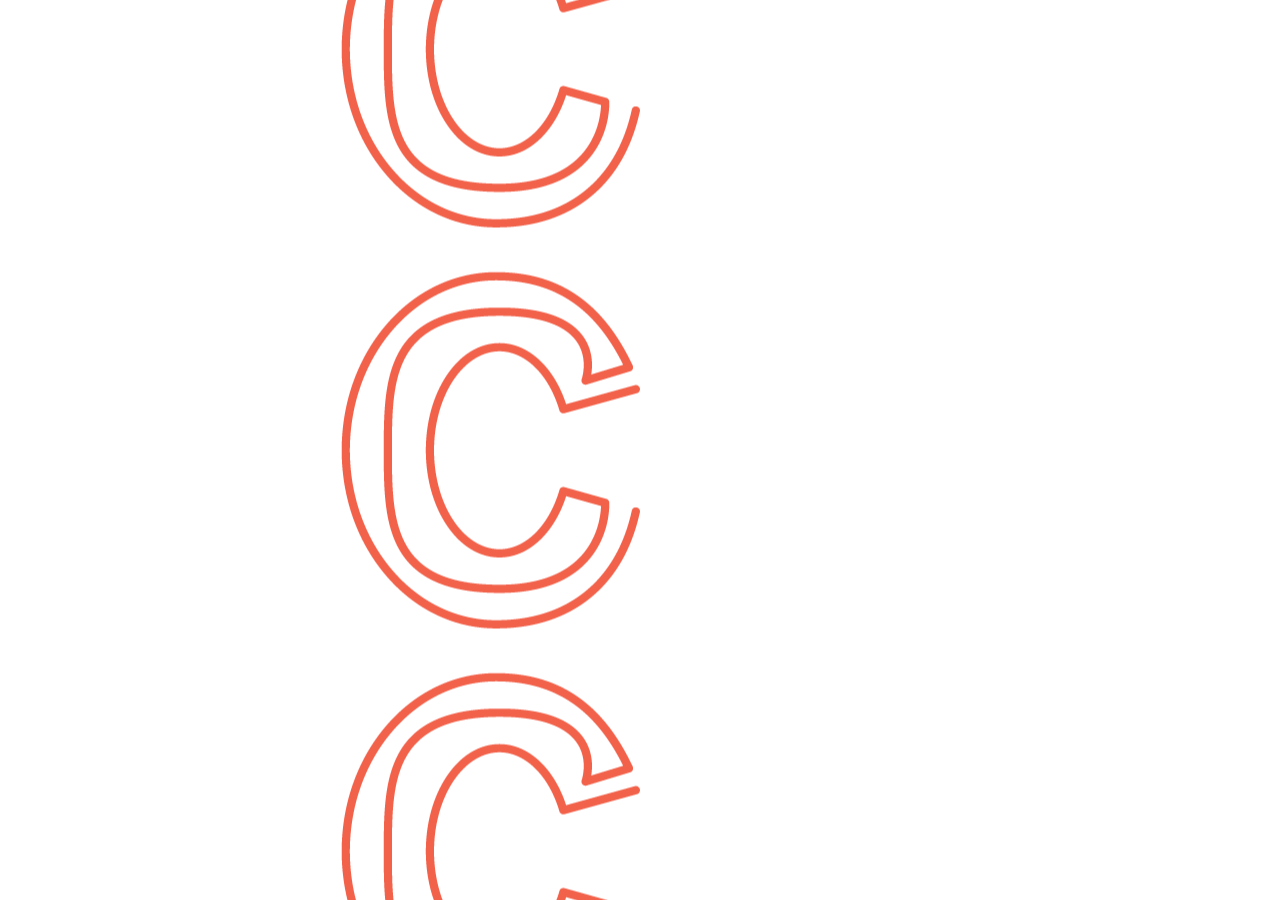
<file: background-hijinks/index.html>
<!doctype html>
<html>

  <head>
    <meta charset="utf-8" />
    <meta name="viewport" content="width=device-width, initial-scale=1">

    <title>Background Hijinks</title>

    <!-- Ignore this file students -->
    <link href="starter.css" rel="stylesheet" type="text/css" />

    <style>
      /* write your styles here for ease... or create a new CSS file */
      /** for help with the background CSS properties: http://www.w3schools.com/css/css_background.asp and
      http://www.w3schools.com/css/css3_backgrounds.asp **/

      .one {
        background-image: url('https://unsplash.it/1000/1000?image=992');
        background-repeat: no-repeat;
        background-position: center center;
        background-size: cover;
      }

      .two {
        background-image: url('http://www.gifparanoia.org/img/big/iamnotanartist_gifparanoia_03.gif');
        background-repeat: no-repeat;
        background-position: left center;
        background-size: initial;
      }

      .three {
        background-image: url('https://unsplash.it/200/200?image=800');
        background-repeat: repeat-x;
        background-position: right bottom;
      }

      .four {
        background-image: url('https://unsplash.it/600/600?image=992');
        background-repeat: no-repeat;
        background-position: right top;
        background-size: 600px;
      }

      .five {
        background-image: url('img/neonC.png');
        background-repeat: repeat-y;
        background-position: 33% center;
      }
    </style>

  </head>

  <body>

    <!-- /** for help with the background CSS properties: http://www.w3schools.com/css/css_background.asp **/ -->
    <div class="fixed one"></div>
    <div class="fixed two"></div>
    <div class="fixed three fifty-percent transparency"></div>
    <div class="fixed four eighty-percent transparency"></div>
    <div class="fixed five"></div>

  </body>

</html>
</file>
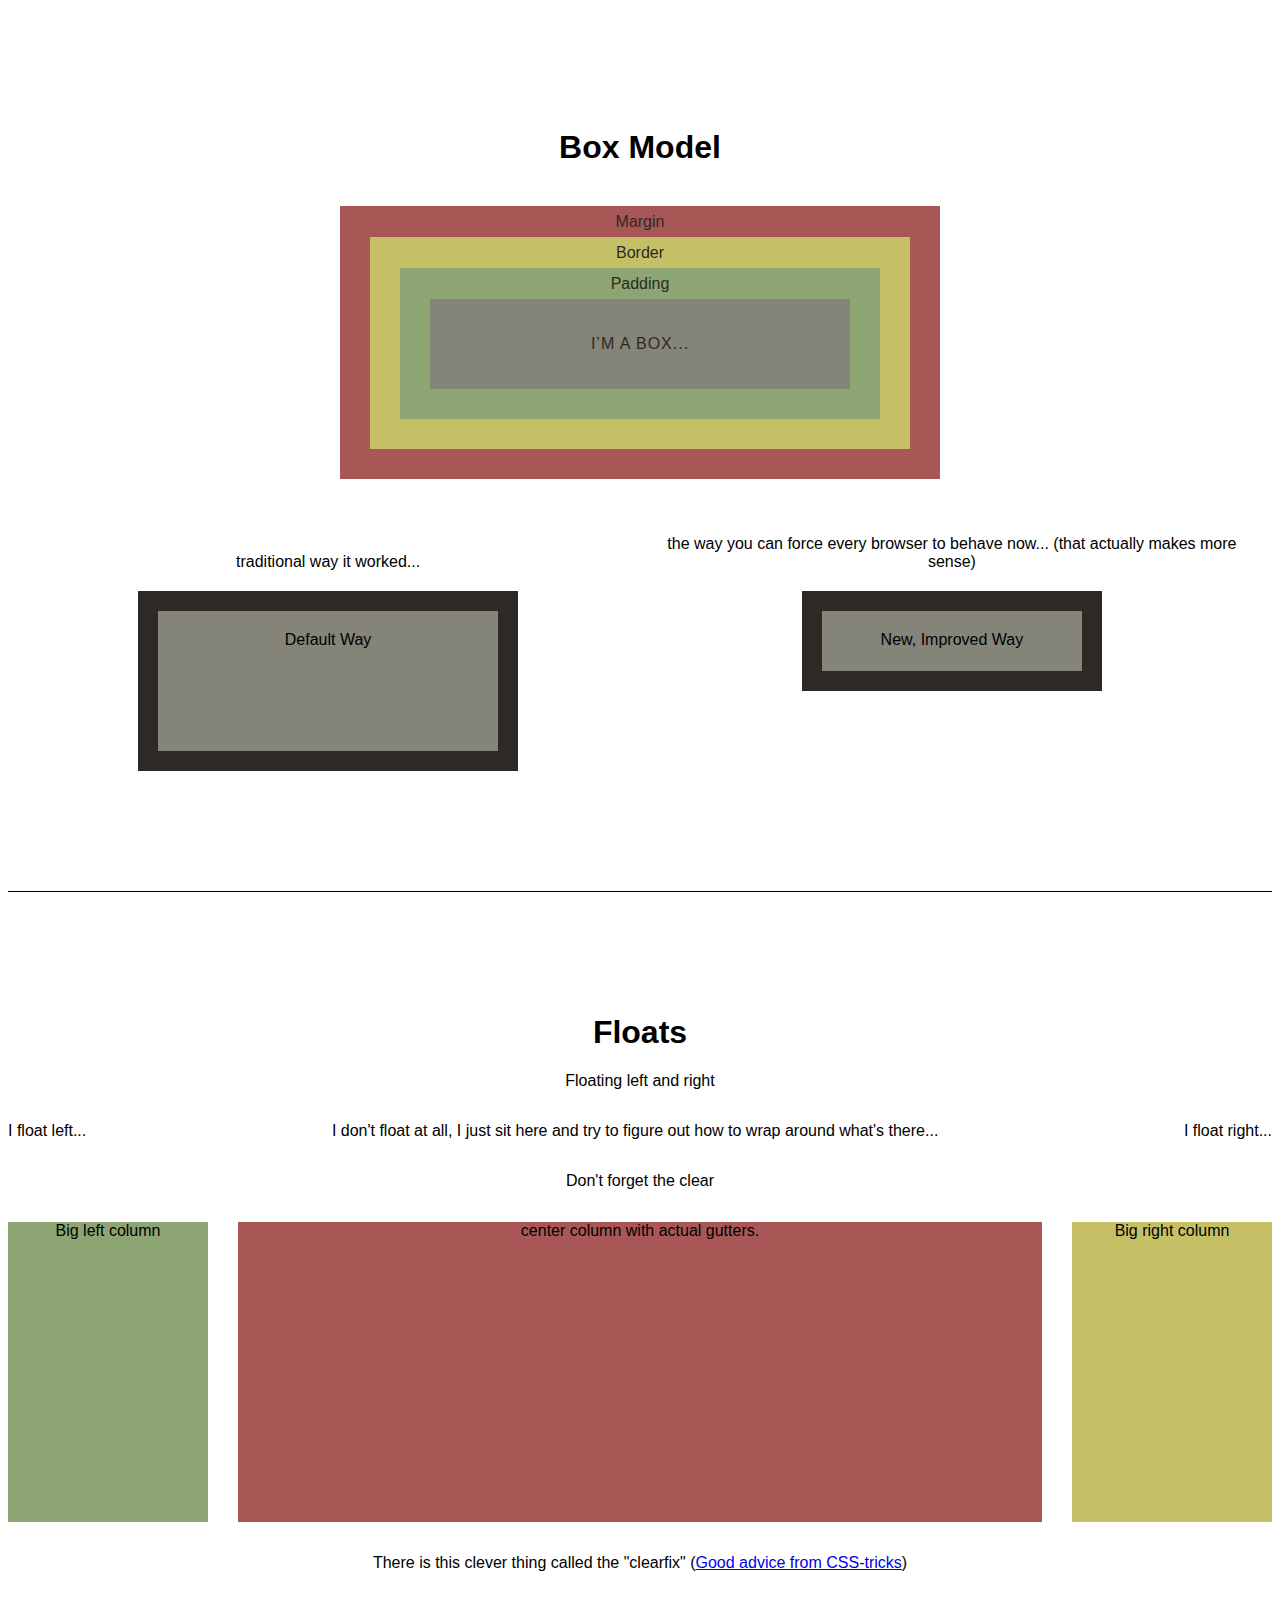
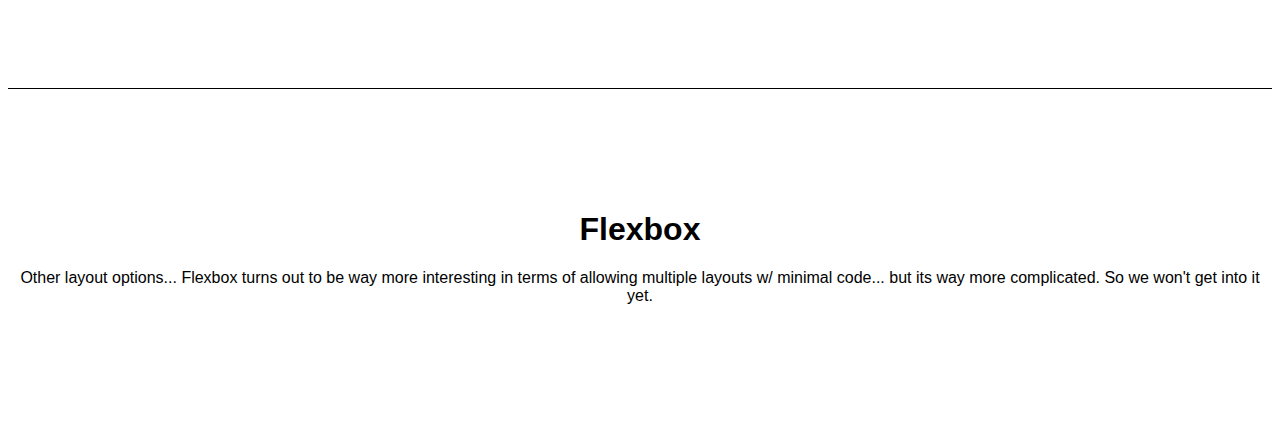
<file: box-model/index.html>
<!DOCTYPE html>
<html>

    <head>
        <meta charset="utf-8">

        <title>Week 3 Demo stuff</title>

        <!-- ********************************************************* -->
        <!-- ********************************************************* -->
        <!-- »»»» CSS LINKS GO HERE ««««****************************** -->
        <!-- ********************************************************* -->
        <!-- ********************************************************* -->
        <link rel="stylesheet" type="text/css" href="css/styles.css">

    </head>

    <body>

        <main>
            <article id="boxmodel" class="fat">
                <h1>Box Model</h1>

                <div class="fat example">
                  <div class="marginalia">
                    Margin
                    <div class="bordertronic">
                      Border
                      <div class="padtastic">
                        Padding
                        <p class="contents">
                          I’m a box...
                        </p>
                      </div>
                    </div>
                  </div>
                </div>

                <section>
                  <p>traditional way it worked...</p>
                  <div class="traditional box">Default Way</div>
                </section>
                <section>
                  <p>the way you can force every browser to behave now... (that actually makes more sense)</p>
                  <div class="border-box box">New, Improved Way</div>
                </section>

            </article>

            <article id="floats" class="fat">
                <h1>Floats</h1>
                <p>Floating left and right</p>

                <div class="cf">
                  <p class="left">I float left...</p>
                  <p class="right">I float right...</p>
                  <p>I don't float at all, I just sit here and try to figure out how to wrap around what's there...</p>
                </div>

                <p>Don't forget the clear</p>

                <div class="cf columns">
                  <p class="left">Big left column</p>
                  <p class="right">Big right column</p>
                  <p class="center">center column with actual gutters.</p>
                </div>

                <p>
                  There is this clever thing called the "clearfix" (<a href="http://css-tricks.com/snippets/css/clear-fix/">Good advice from CSS-tricks</a>)
                </p>
            </article>

            <article id="floats" class="fat">
                <h1>Flexbox</h1>
                <p>
                  Other layout options... Flexbox turns out to be way more interesting in terms of allowing multiple layouts w/ minimal code... but its way more complicated. So we won't get into it yet.
                </p>

            </article>

        </main>
        <!-- /MAIN CONTENT -->

    </body>
</html>
</file>
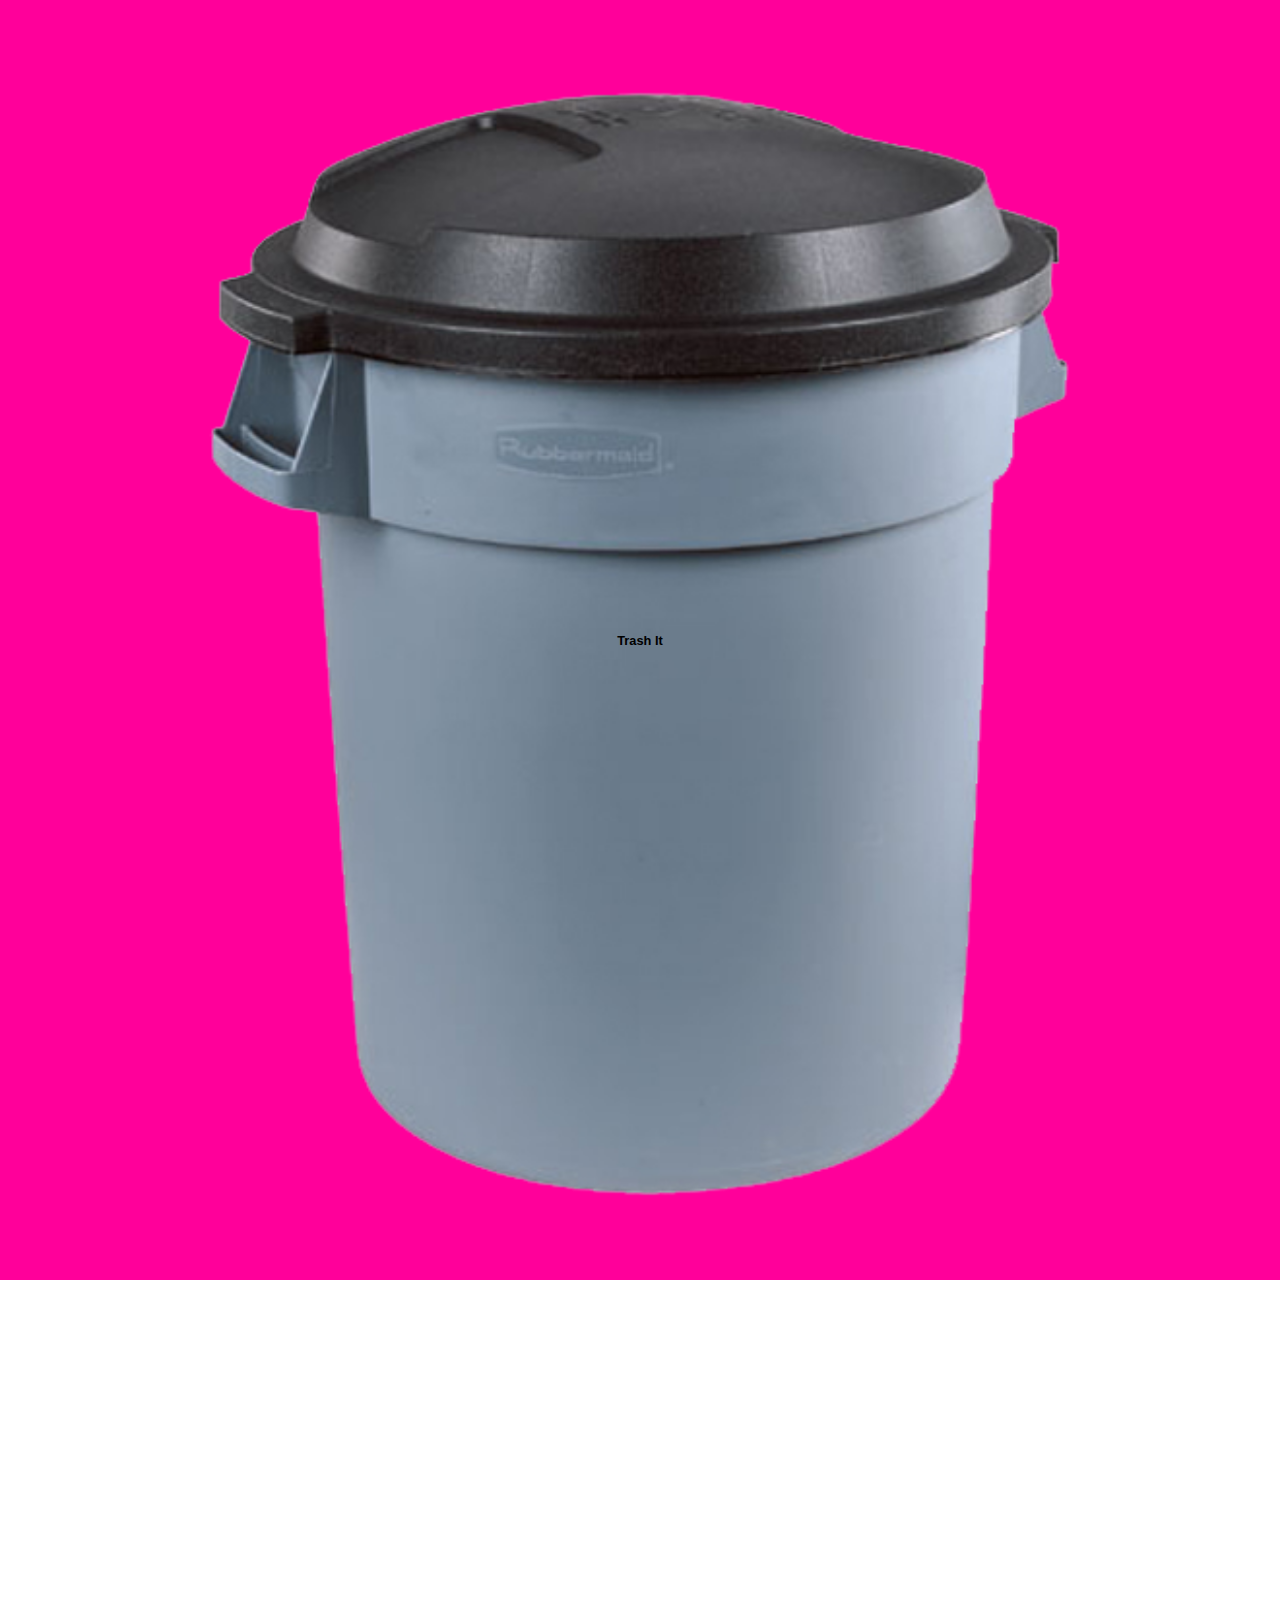
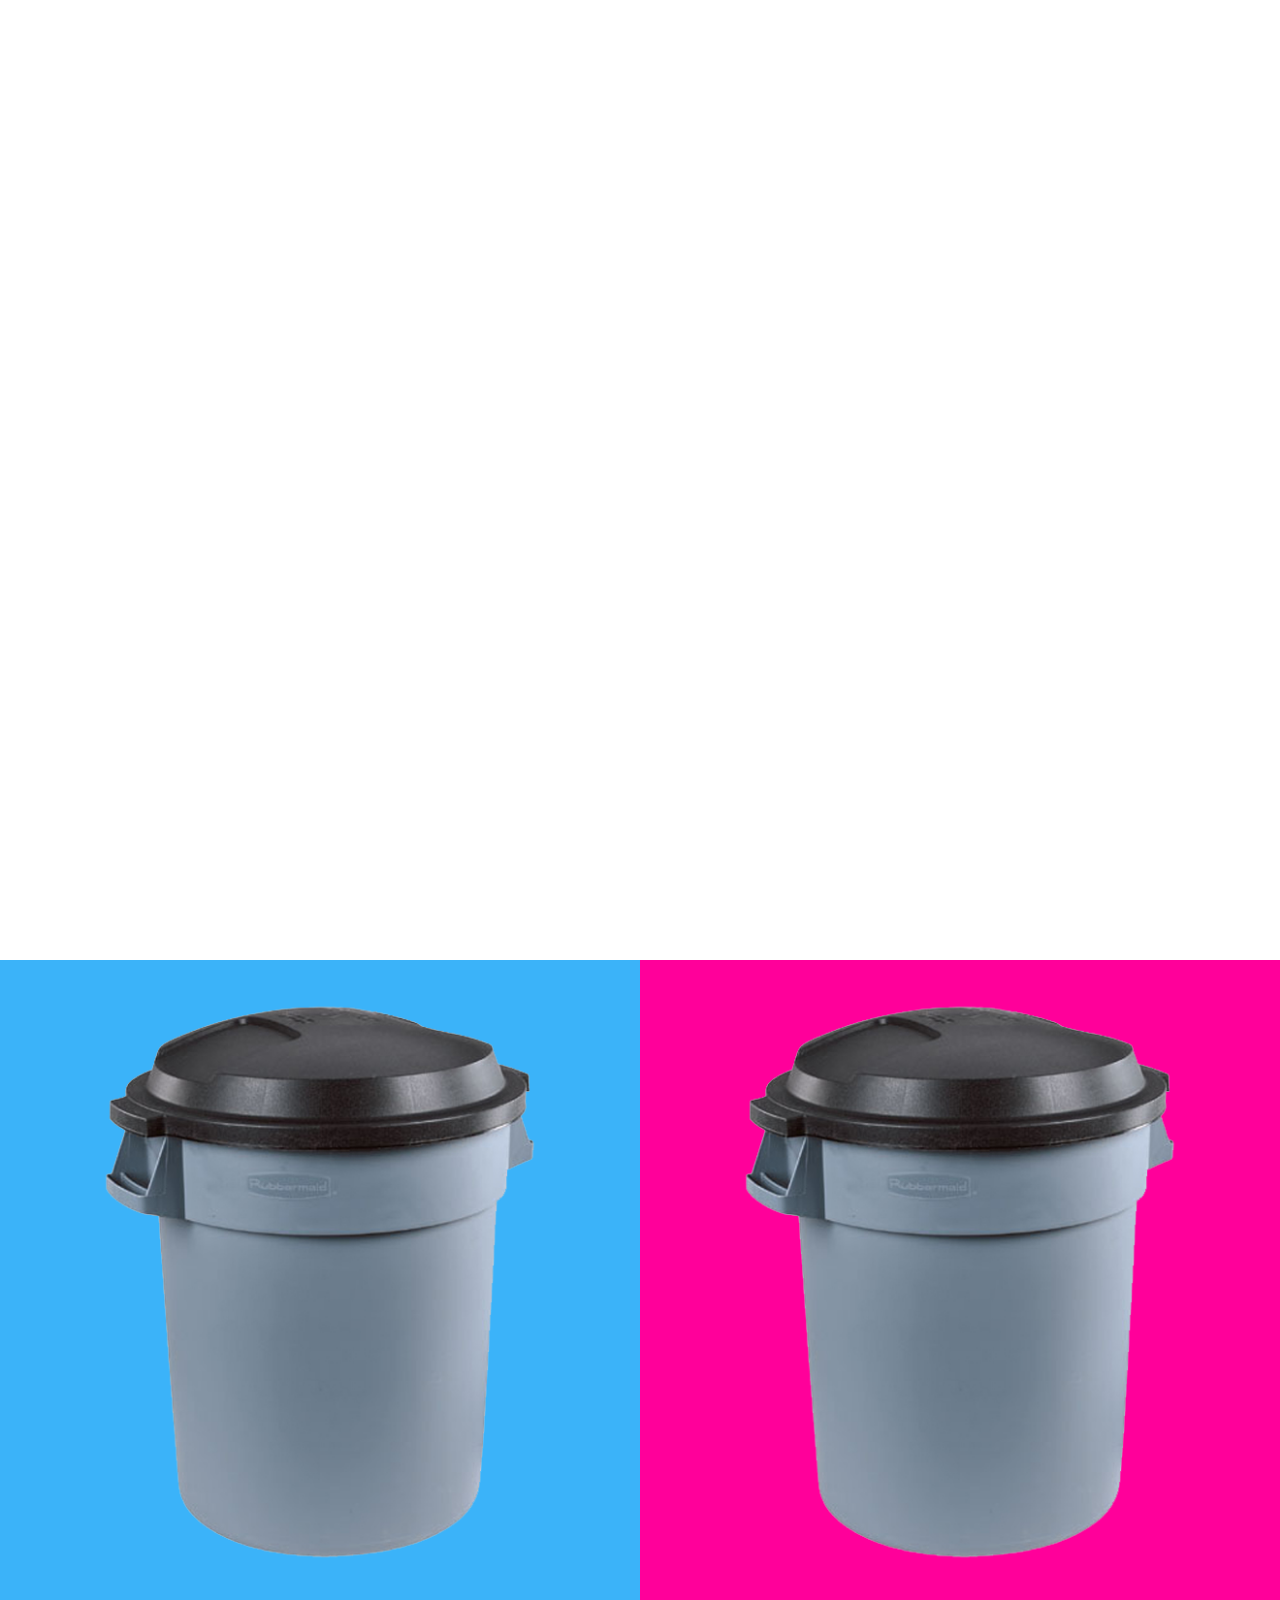
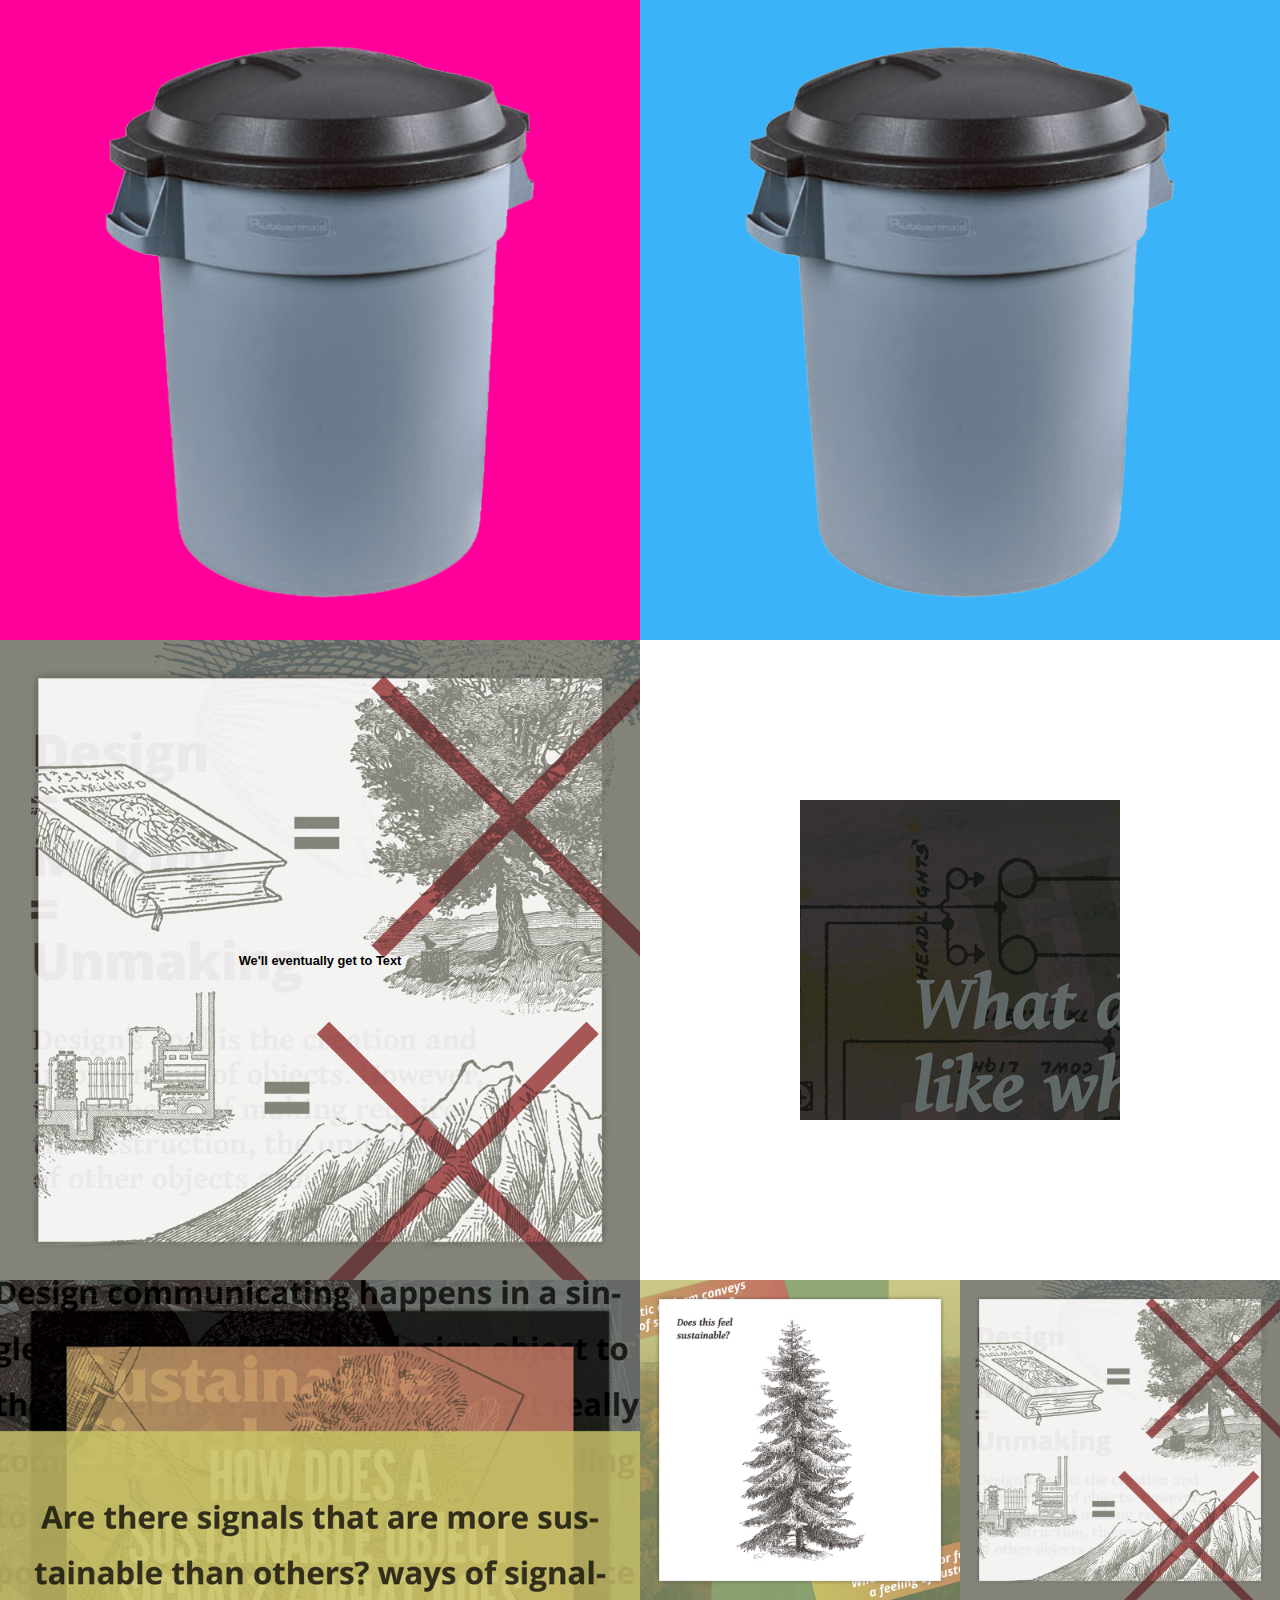
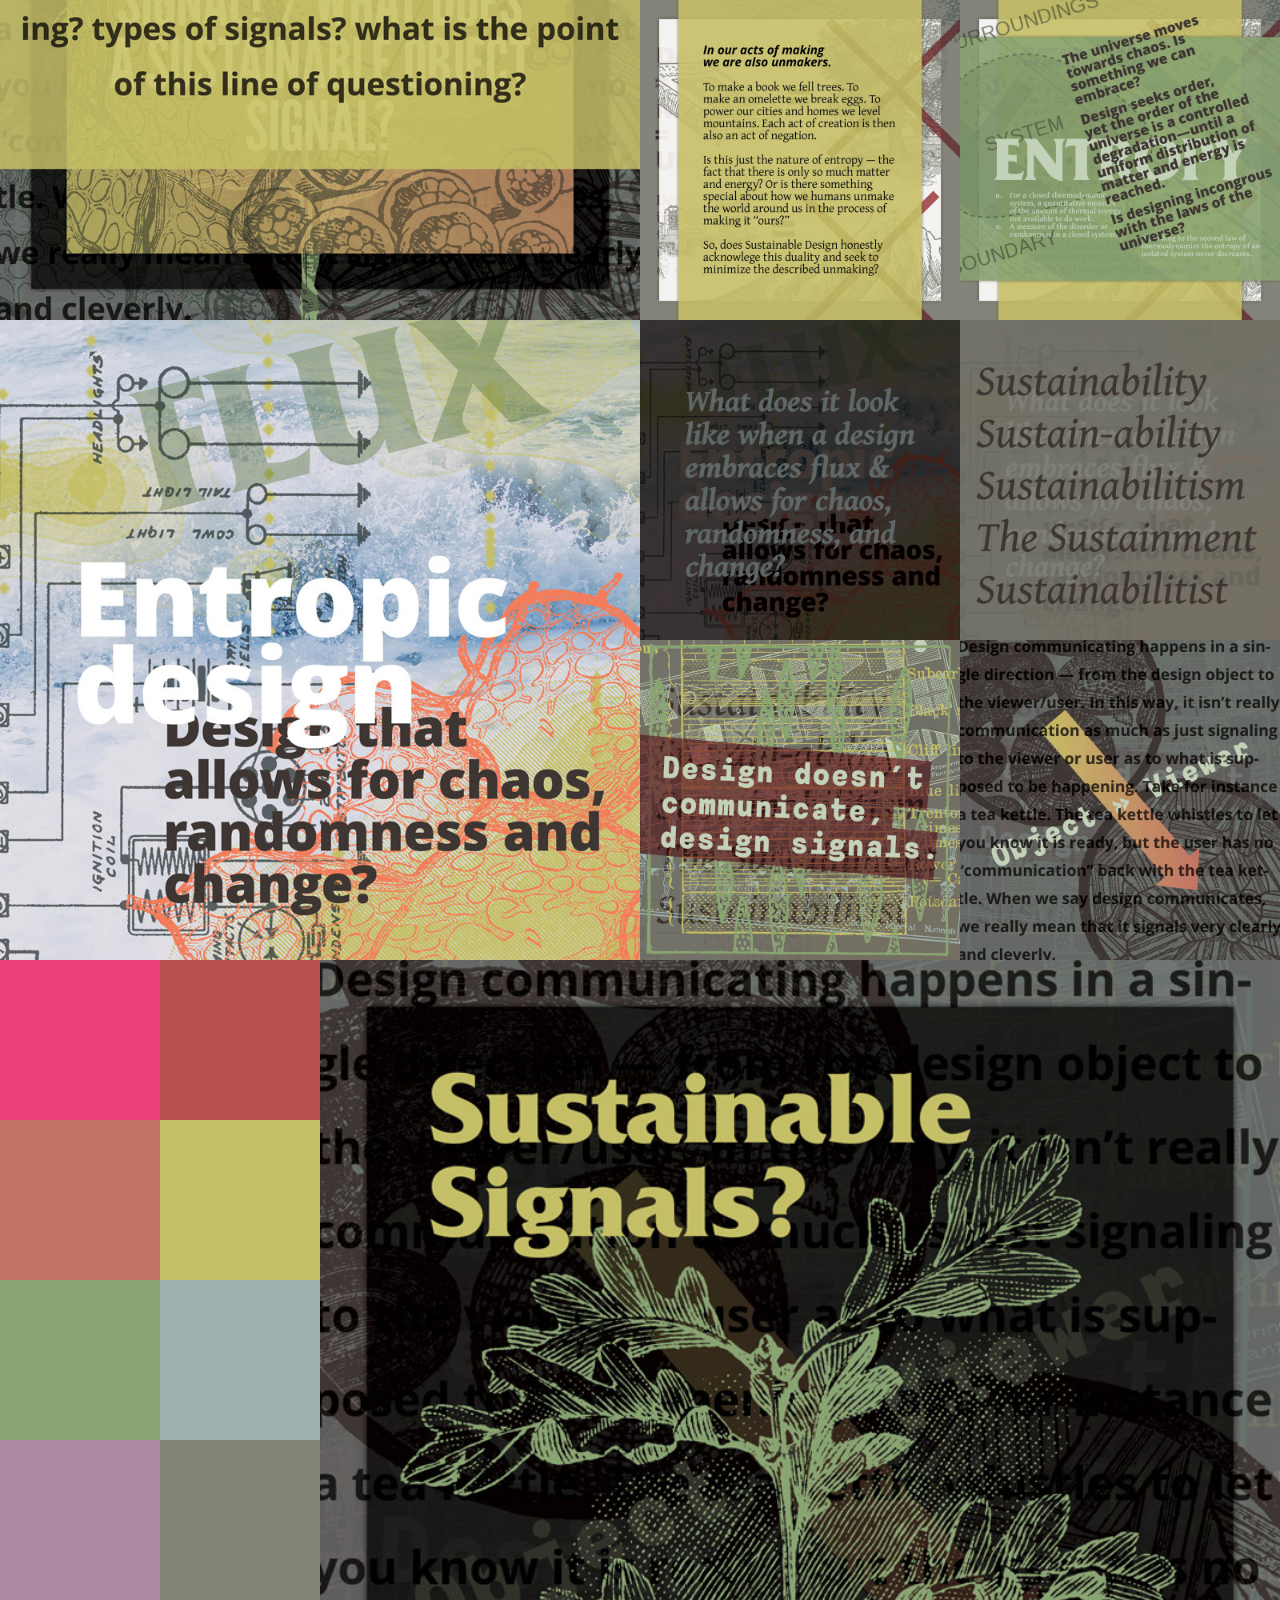
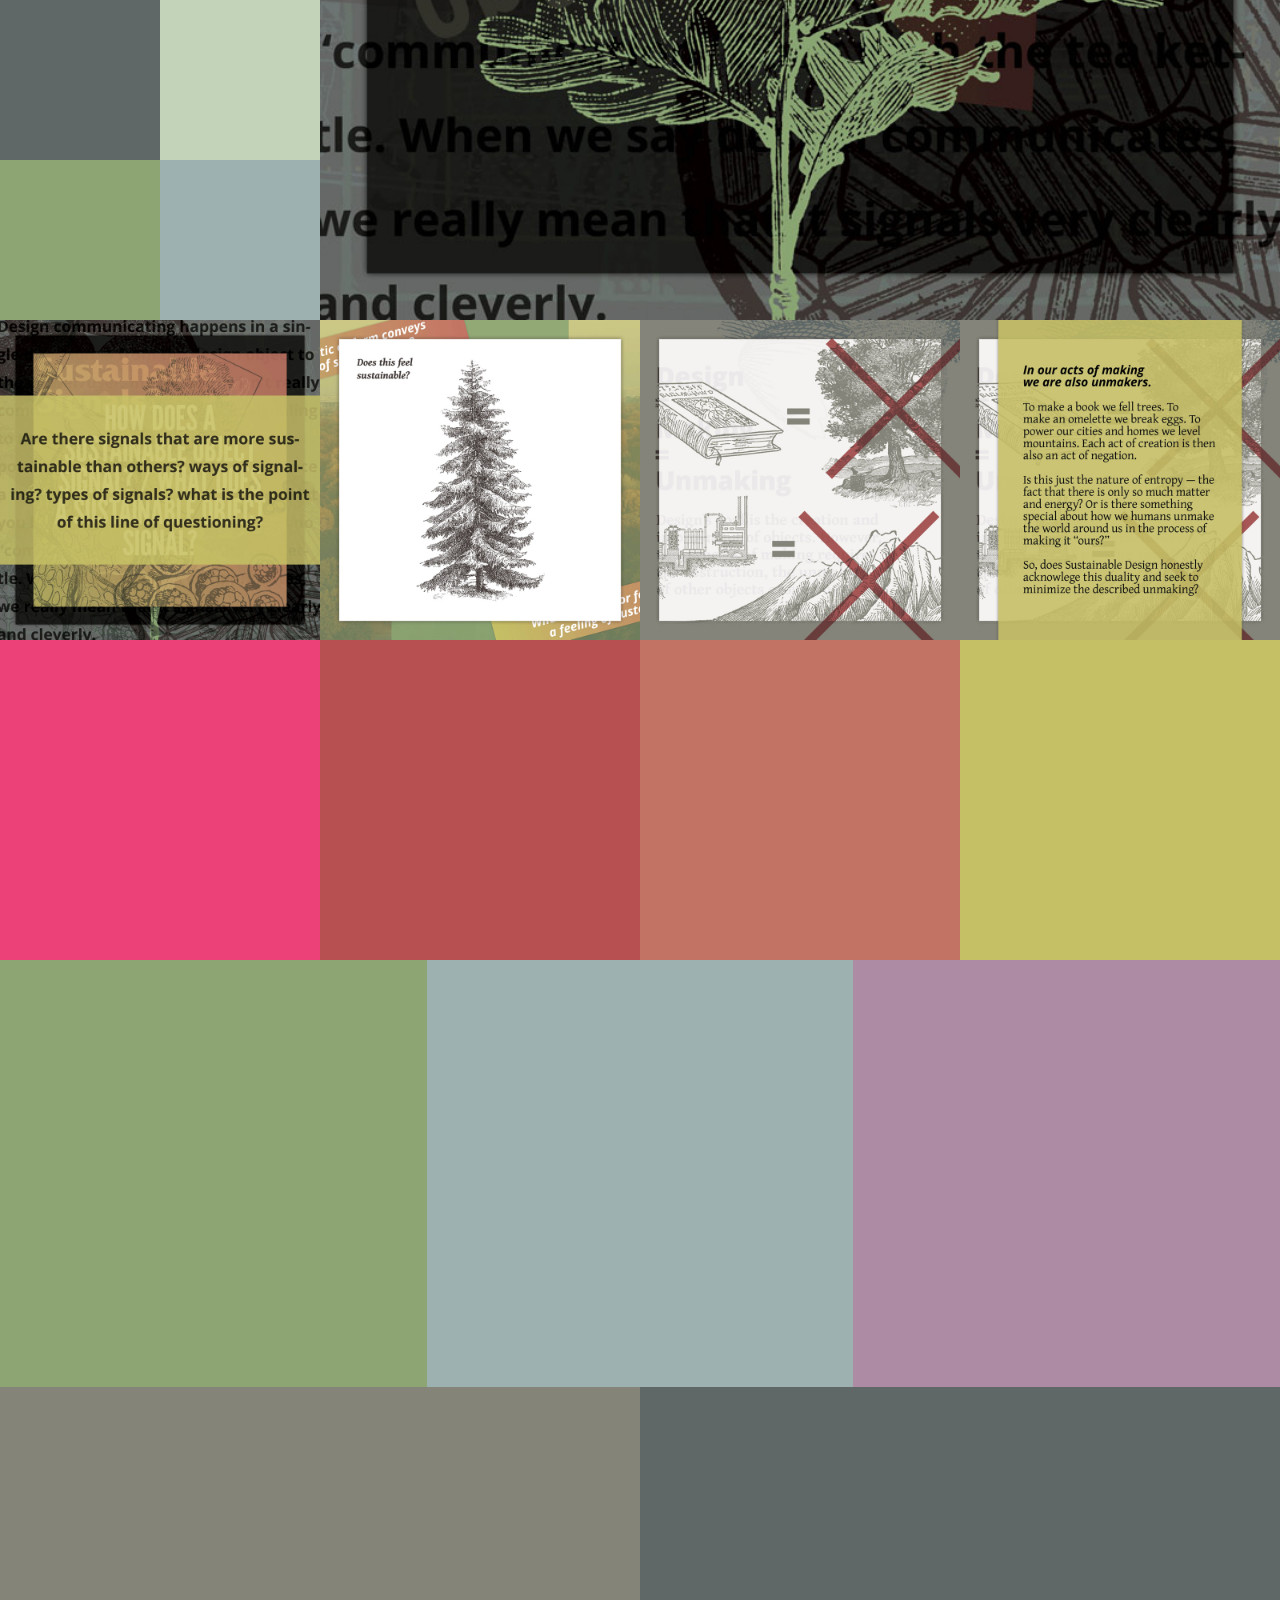
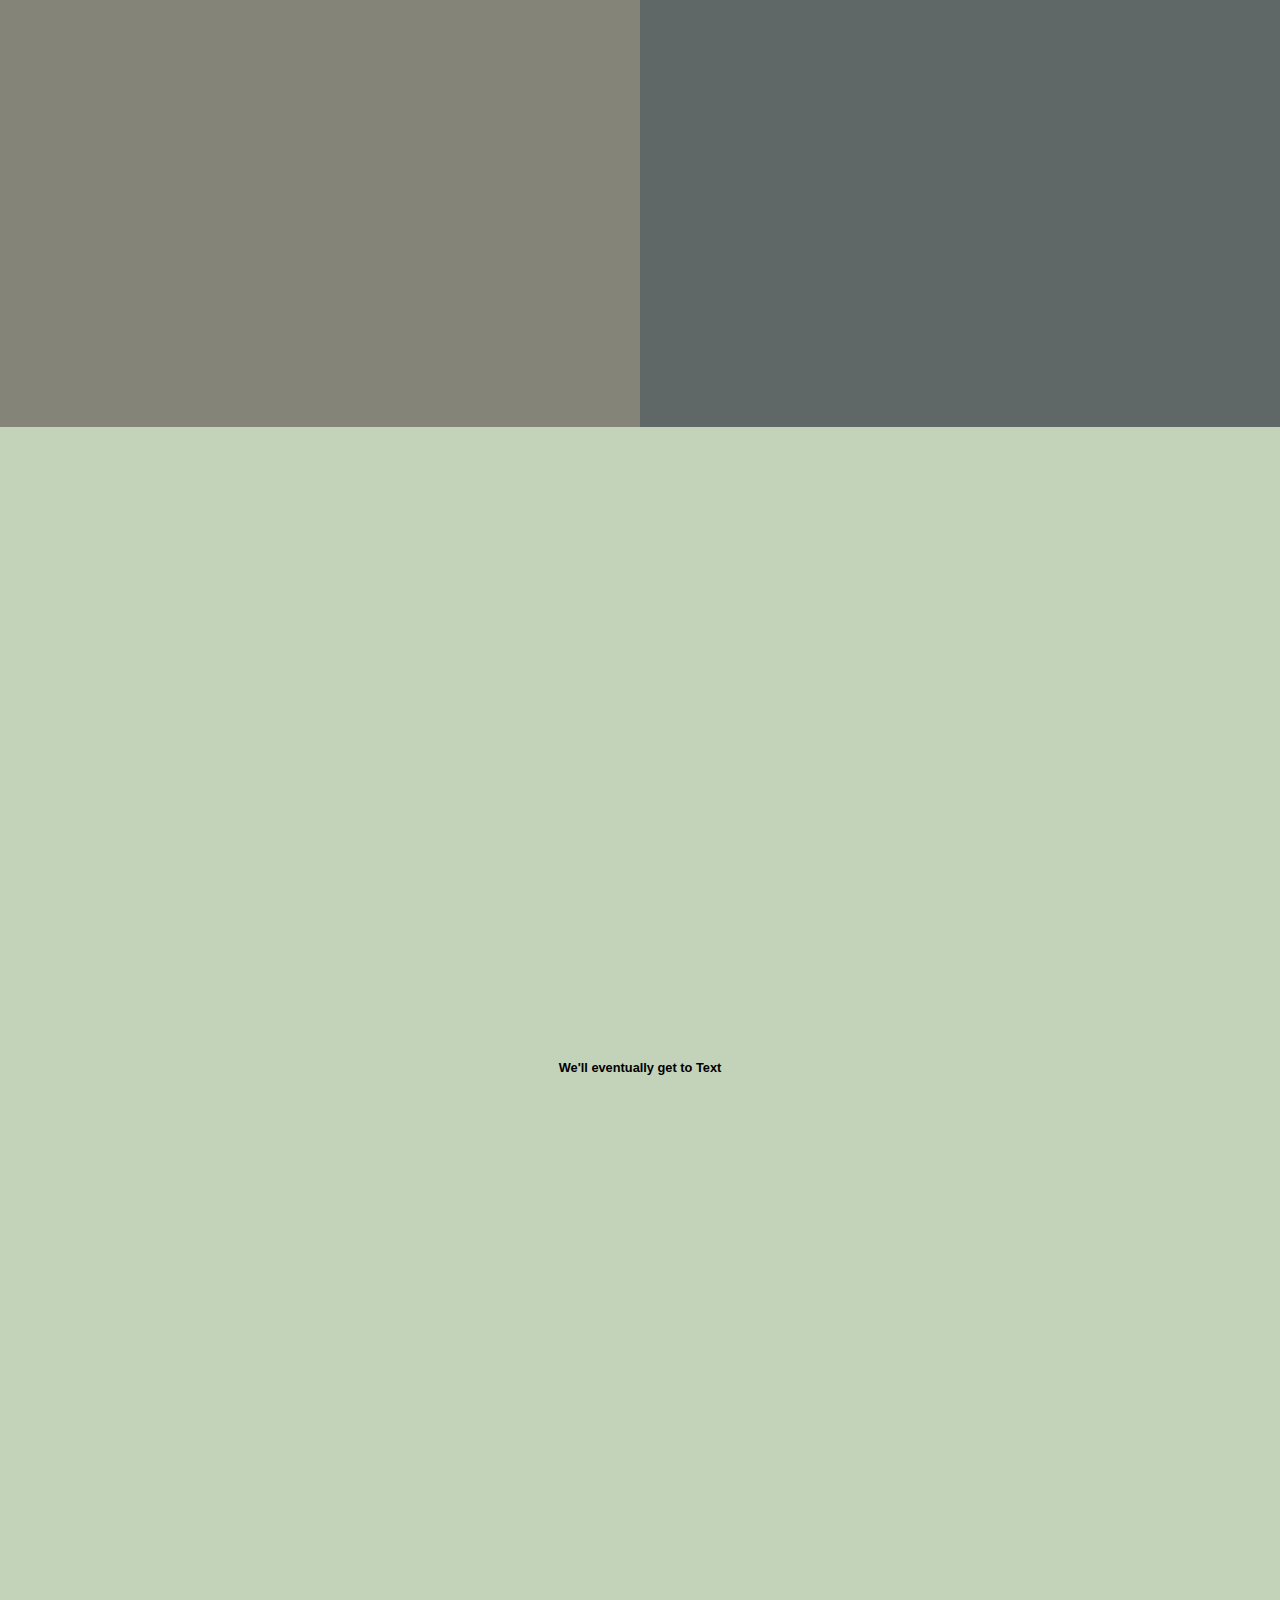
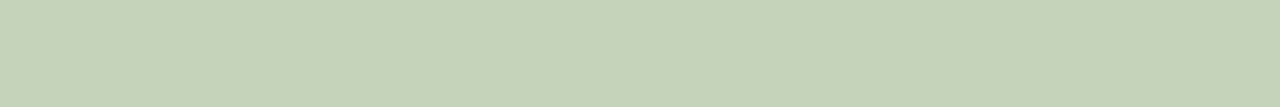
<file: lyrical-grid/index.html>
<!doctype html>
<html>

  <head>
    <meta charset="utf-8" />
    <meta name="viewport" content="width=device-width, initial-scale=1">

    <title>Assignment 1: Lyrical Grid</title>

    <!-- leave this CSS file alone -->
    <link href="percentages.css" rel="stylesheet" type="text/css" />

    <style>
      /** some custom colors, etc. You can do this same thing with whatever you need. Delete my starter junk **/
      /********* color modules **********/
      .bg-pink               { background-color: rgba(236,064,121,1); }
      .bg-brown              { background-color: rgba(047,041,038,1); }
      .bg-gray               { background-color: rgba(132,132,120,1); }
      .bg-darkgray           { background-color: rgba(096,103,103,1); }
      .bg-lightgray          { background-color: rgba(194,211,186,1); }
      .bg-red                { background-color: rgba(183,080,081,1); }
      .bg-orange             { background-color: rgba(195,115,099,1); }
      .bg-yellow             { background-color: rgba(197,192,101,1); }
      .bg-green              { background-color: rgba(140,165,115,1); }
      .bg-blue               { background-color: rgba(157,178,176,1); }
      .bg-purple             { background-color: rgba(174,139,164,1); }
      .bg-black              { background-color: rgba(000,000,000,1); }
      .bg-white              { background-color: rgba(255,255,255,1); }

      .bg-magenta { background-color: rgb(255,0,154);}
      .bg-cyan { background-color: rgb(59,179,249);}

      .relative { position: relative; }
      .absolute { position: absolute; }

      /** put your custom CSS here, or create and link to your own new css file **/
      .cover {
        background-position: center center;
        background-repeat: no-repeat;
        background-size: cover;
      }
      .image1 {
        background-image: url('img/2016-02-12-1-sustainableaesthetics.jpg');
      }
      .image2 {
        background-image: url('img/2016-02-15-sustainableaesthetics2.jpg');
      }
      .image3 {
        background-image: url('img/2016-02-15-sustainableaesthetics3.jpg');
      }
      .image4 {
        background-image: url('img/2016-02-16-entropy.jpg');
      }
      .image5 {
        background-image: url('img/2016-03-03.jpg');
      }
      .image6 {
        background-image: url('img/2016-03-18.jpg');
      }
      .image7 {
        background-image: url('img/2016-03-182.jpg');
      }
      .image8 {
        background-image: url('img/2016-03-183.jpg');
      }
      .image9 {
        background-image: url('img/2016-03-184.jpg');
      }
      .image10 {
        background-image: url('img/2016-03-185.jpg');
      }
      .image11 {
        background-image: url('img/2016-03-186.jpg');
      }
      .image12 {
        background-image: url('img/2016-03-187.jpg');
      }
      .trash {
        background-image: url('trash.png');
      }
    </style>

  </head>

  <body>
    <!-- this outer most <div> determines the width for everything -->
    <div class="wrapper">
      <!-- all these inner divs use the percentages.css file for their height and width /nesting -->

      <!-- this one goes all the way across -->
      <div class="block cover trash bg-magenta">
        <p>Trash It</p>
      </div>

      <div class="block">
      </div>

      <!-- this is only half width, plus it contains children... -->
      <div class="half block trash cover bg-cyan"></div>
      <div class="half block trash cover bg-magenta"></div>
      <div class="half block trash cover bg-magenta"></div>
      <div class="half block trash cover bg-cyan"></div>

      <div class="half block image2 cover">
        <p>We'll eventually get to Text</p>
      </div>

      <div class="half block relative">
        <div class="half block image6 absolute"
             style="top:25%; left:25%;"
        ></div>
      </div>

      <div class="half block image12 cover"></div>

      <div class="quarter block image1 cover"></div>
      <div class="quarter block image2 cover"></div>
      <div class="quarter block image3 cover"></div>
      <div class="quarter block image4 cover"></div>
      <div class="half block image5 cover"></div>
      <div class="quarter block image6 cover"></div>
      <div class="quarter block image7 cover"></div>
      <div class="quarter block image8 cover"></div>
      <div class="quarter block image9 cover"></div>
      <div class="quarter block">
        <div class="half block bg-pink"></div>
        <div class="half block bg-red"></div>
        <div class="half block bg-orange"></div>
        <div class="half block bg-yellow"></div>
        <div class="half block bg-green"></div>
        <div class="half block bg-blue"></div>
        <div class="half block bg-purple"></div>
        <div class="half block bg-gray"></div>
        <div class="half block bg-darkgray"></div>
        <div class="half block bg-lightgray"></div>
        <div class="half block bg-green"></div>
        <div class="half block bg-blue"></div>
      </div>
      <div class="three-quarter block image10 cover"></div>
      <div class="quarter block image12 cover"></div>
      <div class="quarter block image1 cover"></div>
      <div class="quarter block image2 cover"></div>
      <div class="quarter block image3 cover"></div>

      <div>
        <div class="quarter block bg-pink"></div>
        <div class="quarter block bg-red"></div>
        <div class="quarter block bg-orange"></div>
        <div class="quarter block bg-yellow"></div>
        <div class="third block bg-green"></div>
        <div class="third block bg-blue"></div>
        <div class="third block bg-purple"></div>
        <div class="half block bg-gray"></div>
        <div class="half block bg-darkgray"></div>
        <div class="block bg-lightgray">
          <p>We'll eventually get to Text</p>
        </div>
      </div>

    </div>

  </body>

</html>
</file>
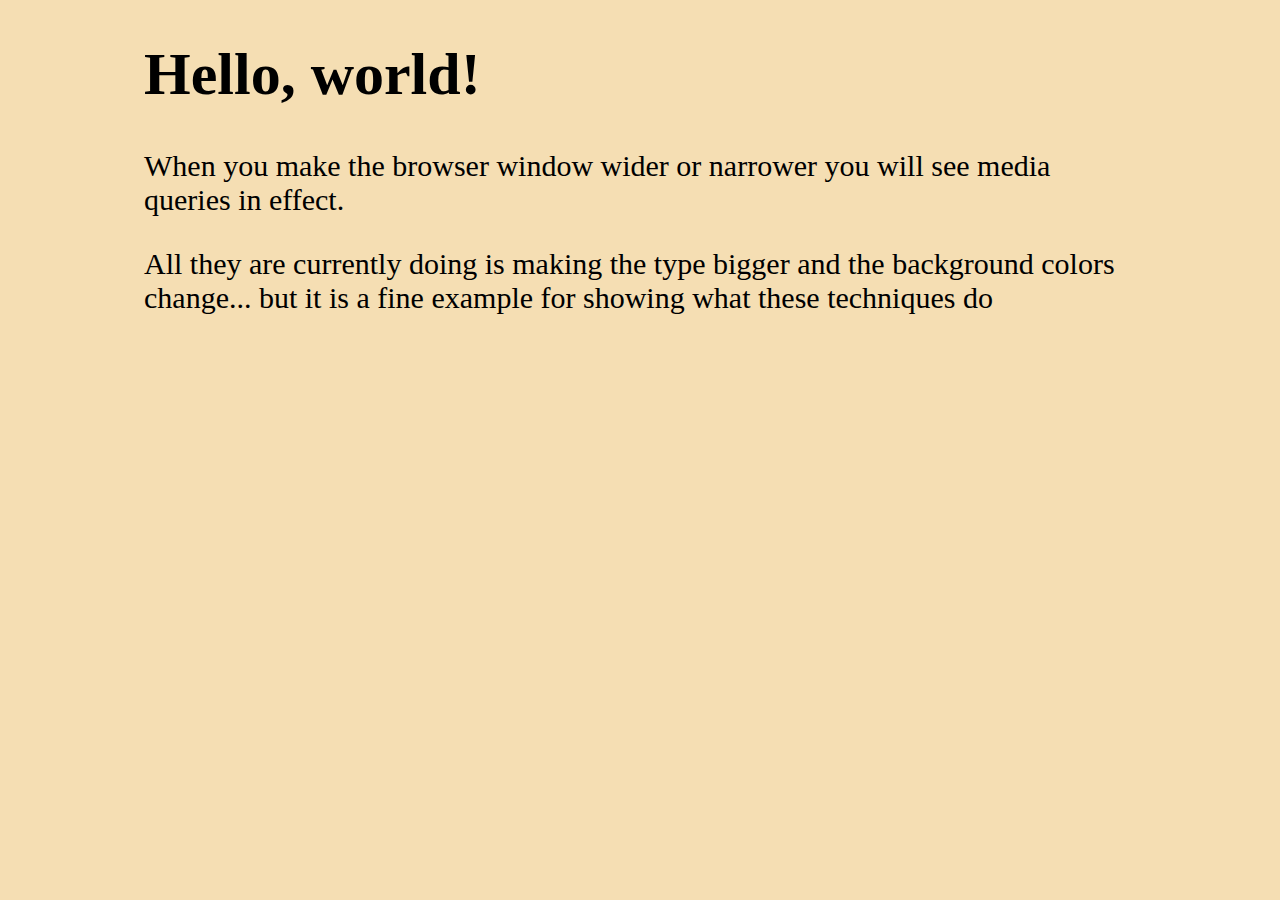
<file: media-query-basics/index.html>
<!DOCTYPE html>
<html lang="en">
  <head>
    <meta charset="utf-8">
    <meta http-equiv="X-UA-Compatible" content="IE=edge">
    <meta name="viewport" content="width=device-width, initial-scale=1">
    <title>Responsive!</title>
    <link href="responsive.css" rel="stylesheet">
  </head>

  <body>
    <div id="wrapper">
      <h1>Hello, world!</h1>

      <p>When you make the browser window wider or narrower you will see media queries in effect.</p>

      <p>All they are currently doing is making the type bigger and the background colors change... but it is a fine example for showing what these techniques do</p>
    </div>

    <!-- jQuery (necessary for Bootstrap's JavaScript plugins) -->
    <script src="https://ajax.googleapis.com/ajax/libs/jquery/1.11.2/jquery.min.js"></script>
  </body>
</html>
</file>
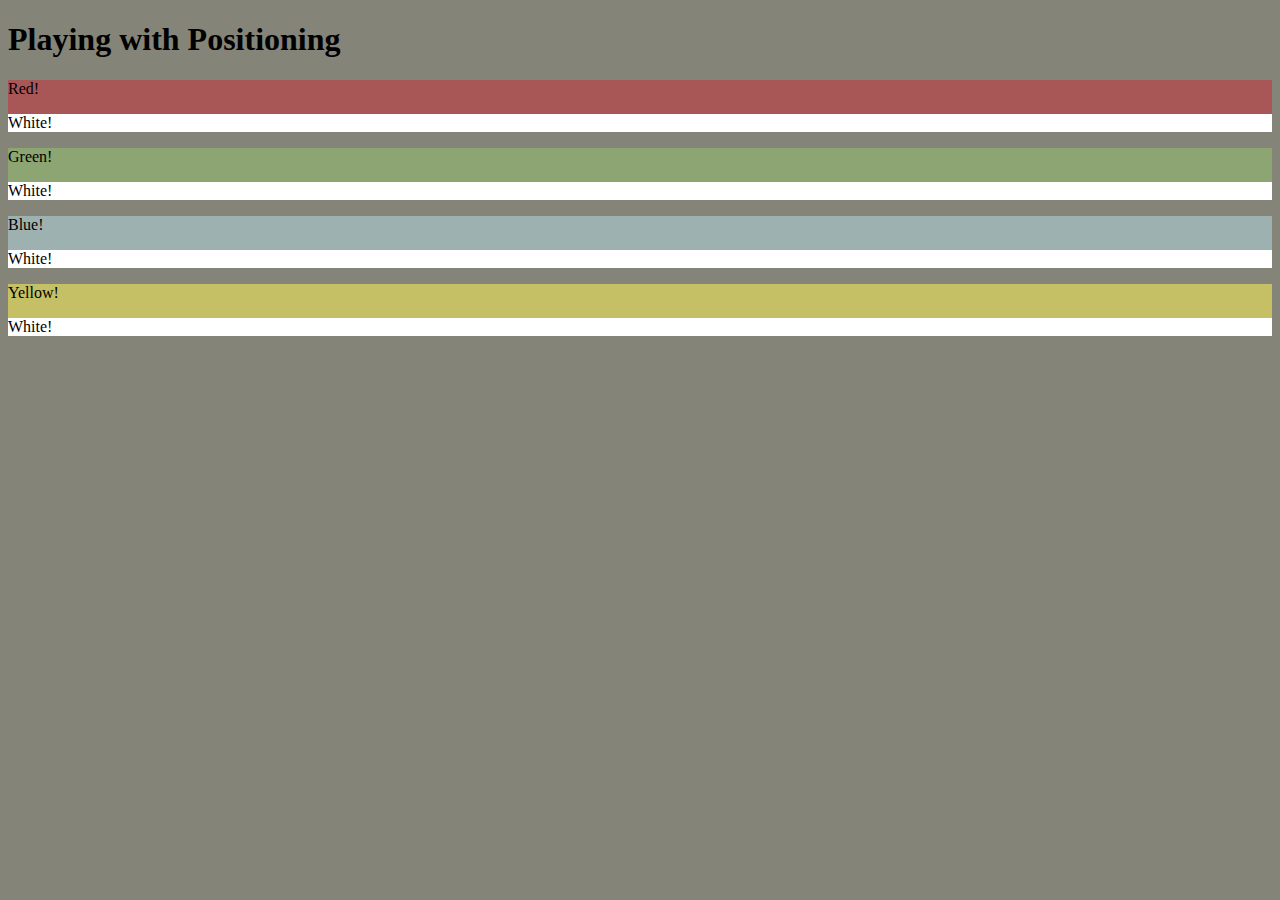
<file: playing-with-positioning/index.html>
<!DOCTYPE html>
<html>

  <head>
    <meta charset="UTF-8">
    <title>Positioning and Colors...</title>
    <link href="style.css" rel="stylesheet">
  </head>

  <body>
    <h1>Playing with Positioning</h1>
    <div class="top left red">
      <p>Red!</p>
      <p class="bottom right white">White!</p>
    </div>
    <div class="top right green">
      <p>Green!</p>
      <p class="bottom left white">White!</p>
    </div>
    <div class="bottom left blue">
      <p>Blue!</p>
      <p class="top right white">White!</p>
    </div>
    <div class="bottom right yellow">
      <p>Yellow!</p>
      <p class="top left white">White!</p>
    </div>

  </body>

</html>
</file>
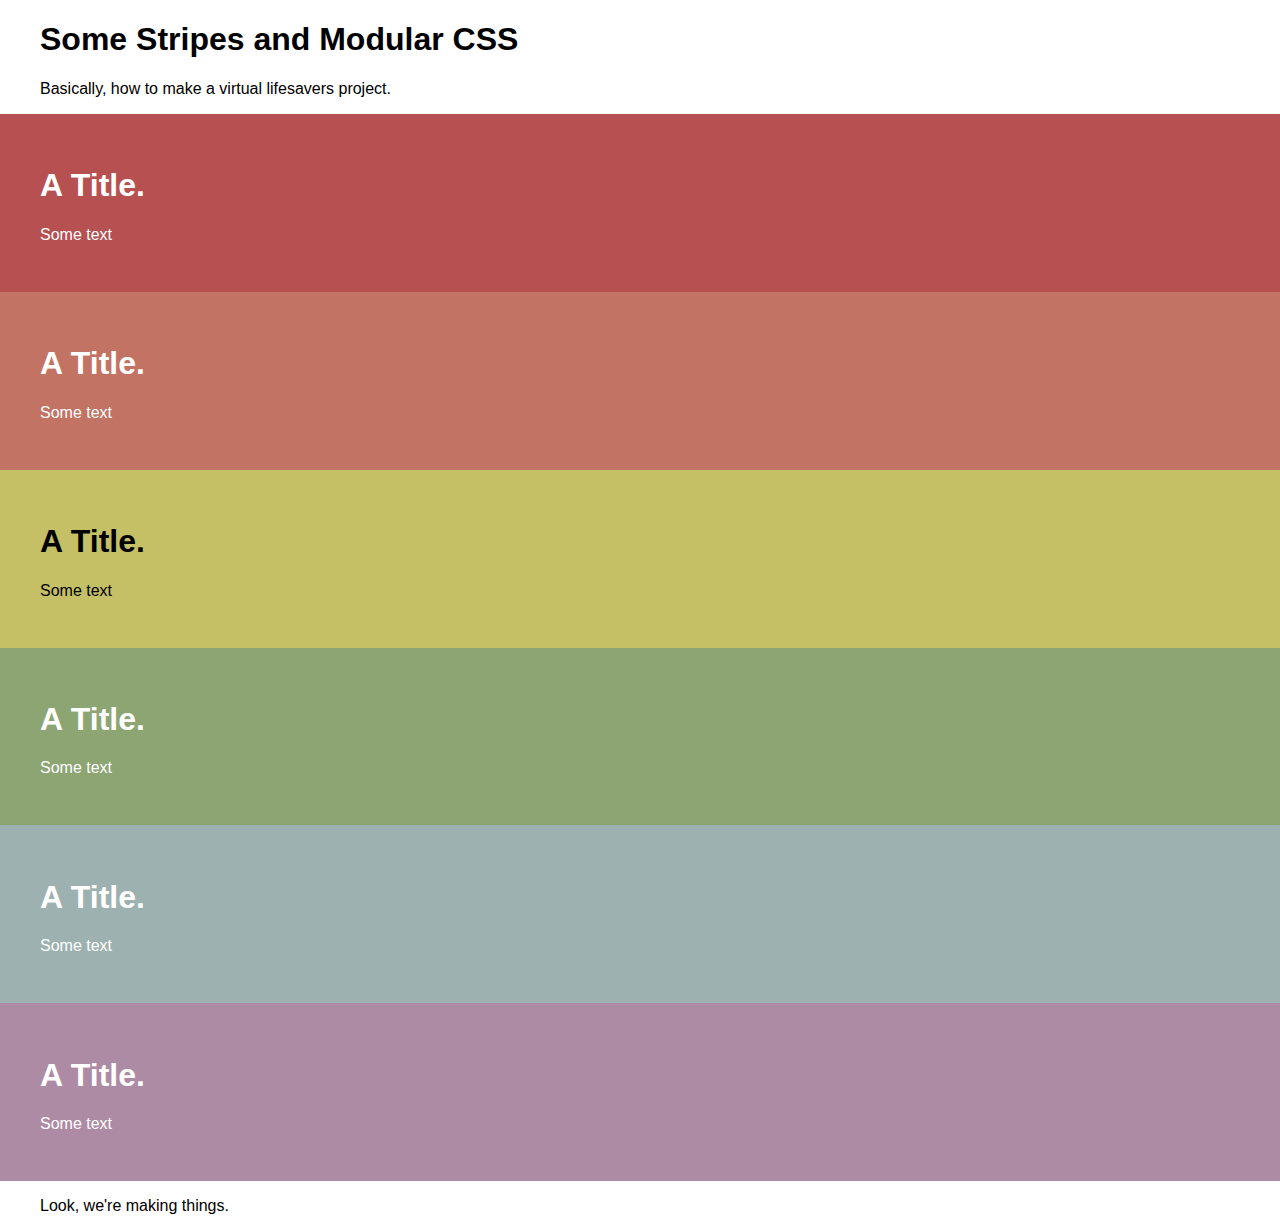
<file: stripes/index.html>
<!doctype html>
<html>

  <head>
    <meta charset="utf-8" />
    <meta name="viewport" content="width=device-width, initial-scale=1">

    <title>Stripes! Modular Styles! Oh my!</title>

    <link href="stripes.css" rel="stylesheet" type="text/css" />
  </head>

  <body>

    <header class="container mlrauto">
      <h1>Some Stripes and Modular CSS </h1>
      <p>Basically, how to make a virtual lifesavers project.</p>
    </header>

    <main>
      <div class="stripe bg-red white">
        <div class="container mlrauto">
          <h1>A Title.</h1>
          <p>Some text</p>
        </div>
      </div>

      <div class="stripe bg-orange white">
        <div class="container mlrauto">
          <h1>A Title.</h1>
          <p>Some text</p>
        </div>
      </div>
      <div class="stripe bg-yellow black">
        <div class="container mlrauto">
          <h1>A Title.</h1>
          <p>Some text</p>
        </div>
      </div>

      <div class="stripe bg-green white">
        <div class="container mlrauto">
          <h1>A Title.</h1>
          <p>Some text</p>
        </div>
      </div>

      <div class="stripe bg-blue white">
        <div class="container mlrauto">
          <h1>A Title.</h1>
          <p>Some text</p>
        </div>
      </div>

      <div class="stripe bg-purple white">
        <div class="container mlrauto">
          <h1>A Title.</h1>
          <p>Some text</p>
        </div>
      </div>
    </main>

    <footer class="container mlrauto">
      <p>Look, we're making things.</p>
    </footer>

  </body>

</html>
</file>
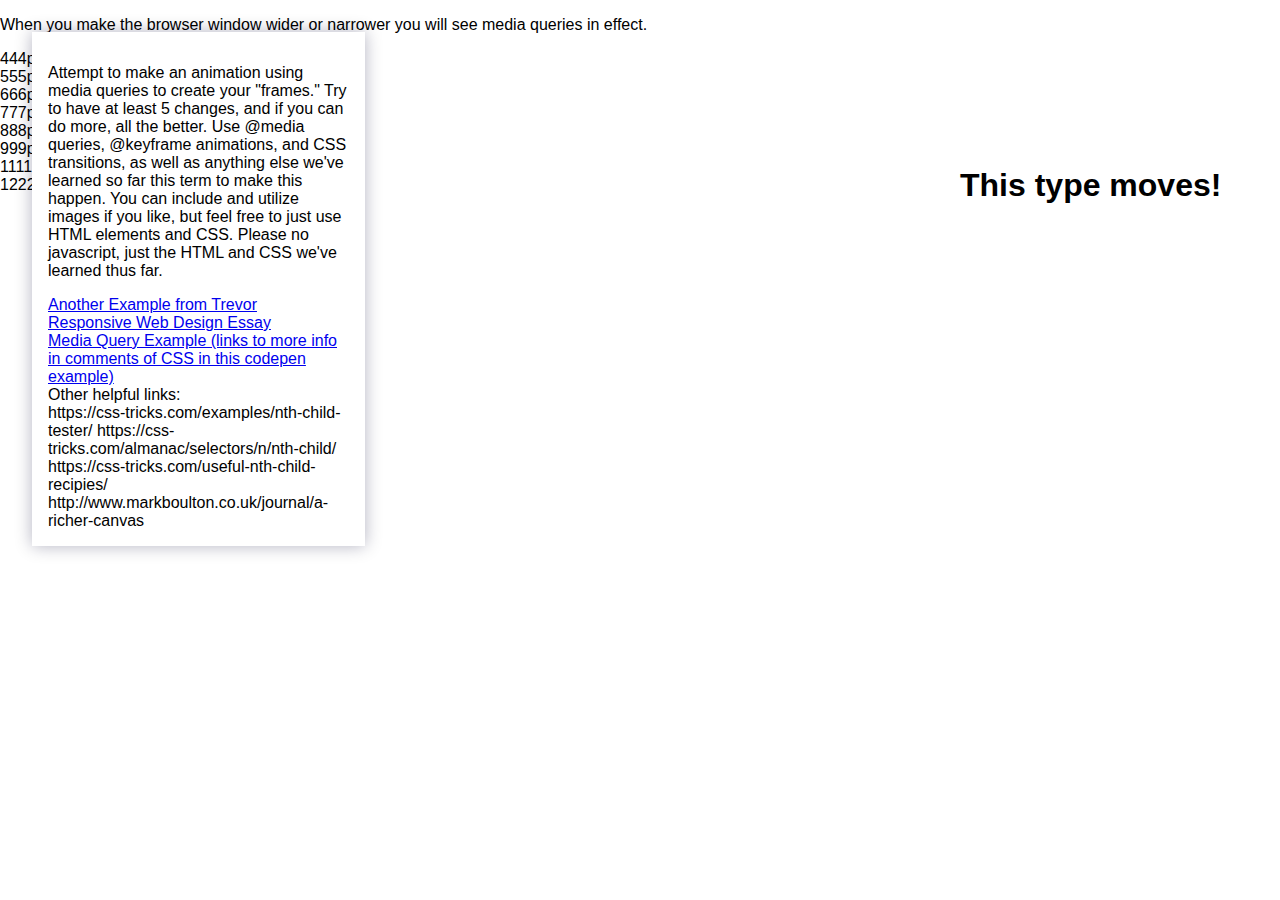
<file: media-query-basics/mqanimation.html>
<!DOCTYPE html>
<html lang="en">
  <head>
    <meta charset="utf-8">
    <meta http-equiv="X-UA-Compatible" content="IE=edge">
    <meta name="viewport" content="width=device-width, initial-scale=1">
    <title>Responsive!</title>
    <link href="animate.css" rel="stylesheet">
  </head>

  <body>
    <div id="wrapper">
      <h1>This type moves!</h1>

      <p>When you make the browser window wider or narrower you will see media queries in effect.</p>

      <div class="partialCircle"></div>

      <ul class="widthRef">
        <li>444px</li>
        <li>555px</li>
        <li>666px</li>
        <li>777px</li>
        <li>888px</li>
        <li>999px</li>
        <li>1111px</li>
        <li>1222px</li>
      </ul>

    </div>

    <section class="info">
      <p>
        Attempt to make an animation using media queries to create your "frames." Try to have at least 5 changes, and if you can do more, all the better. Use @media queries, @keyframe animations, and CSS transitions, as well as anything else we've learned so far this term to make this happen. You can include and utilize images if you like, but feel free to just use HTML elements and CSS. Please no javascript, just the HTML and CSS we've learned thus far.
      </p>
      <ul>
        <li><a href="http://teaching.ookb.co/2017/gd2/mq-animations/examples/">Another Example from Trevor</a></li>
        <li><a href="https://alistapart.com/article/responsive-web-design">Responsive Web Design Essay</a></li>
        <li><a href="http://codepen.io/bjornmeansbear/pen/evVmKO">Media Query Example (links to more info in comments of CSS in this codepen example)</a></li>
        <li class="mt1">Other helpful links:</li>

https://css-tricks.com/examples/nth-child-tester/
https://css-tricks.com/almanac/selectors/n/nth-child/
https://css-tricks.com/useful-nth-child-recipies/

http://www.markboulton.co.uk/journal/a-richer-canvas

      </ul>
    </section>

    <!-- jQuery (necessary for Bootstrap's JavaScript plugins) -->
    <script src="https://ajax.googleapis.com/ajax/libs/jquery/1.11.2/jquery.min.js"></script>
  </body>
</html>
</file>
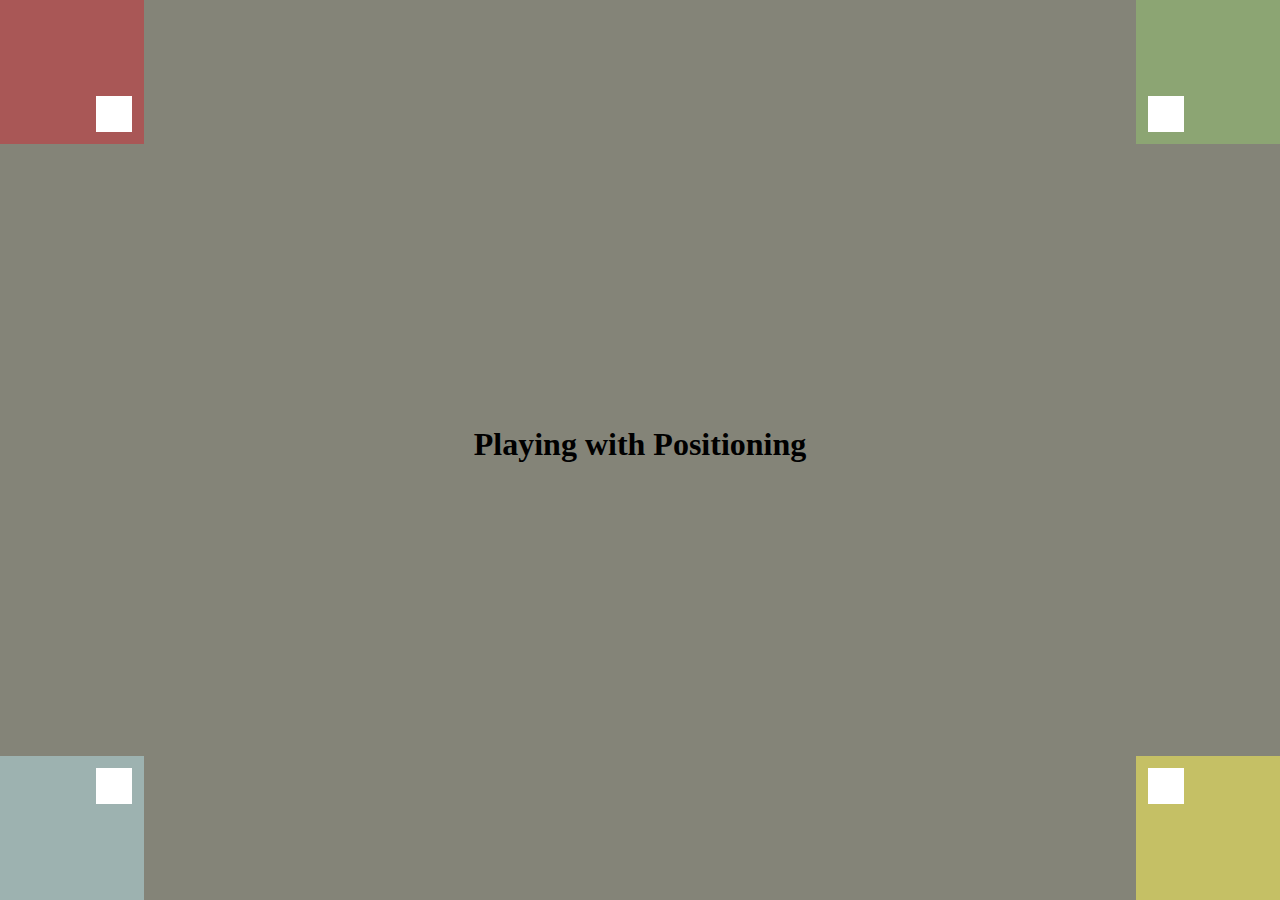
<file: playing-with-positioning/final.html>
<!DOCTYPE html>
<html>

  <head>
    <meta charset="UTF-8">
    <title>Positioning and Colors...</title>
    <link href="style.css" rel="stylesheet">
    <link href="kb.css" rel="stylesheet">
  </head>

  <body>
    <h1>Playing with Positioning</h1>
    <div class="top left red">
      <p>Red!<p>
      <p class="bottom right white">White!</p>
    </div>
    <div class="top right green">
      <p>Green!<p>
      <p class="bottom left white">White!</p>
    </div>
    <div class="bottom left blue">
      <p>Blue!<p>
      <p class="top right white">White!</p>
    </div>
    <div class="bottom right yellow">
      <p>Yellow!<p>
      <p class="top left white">White!</p>
    </div>

  </body>

</html>
</file>
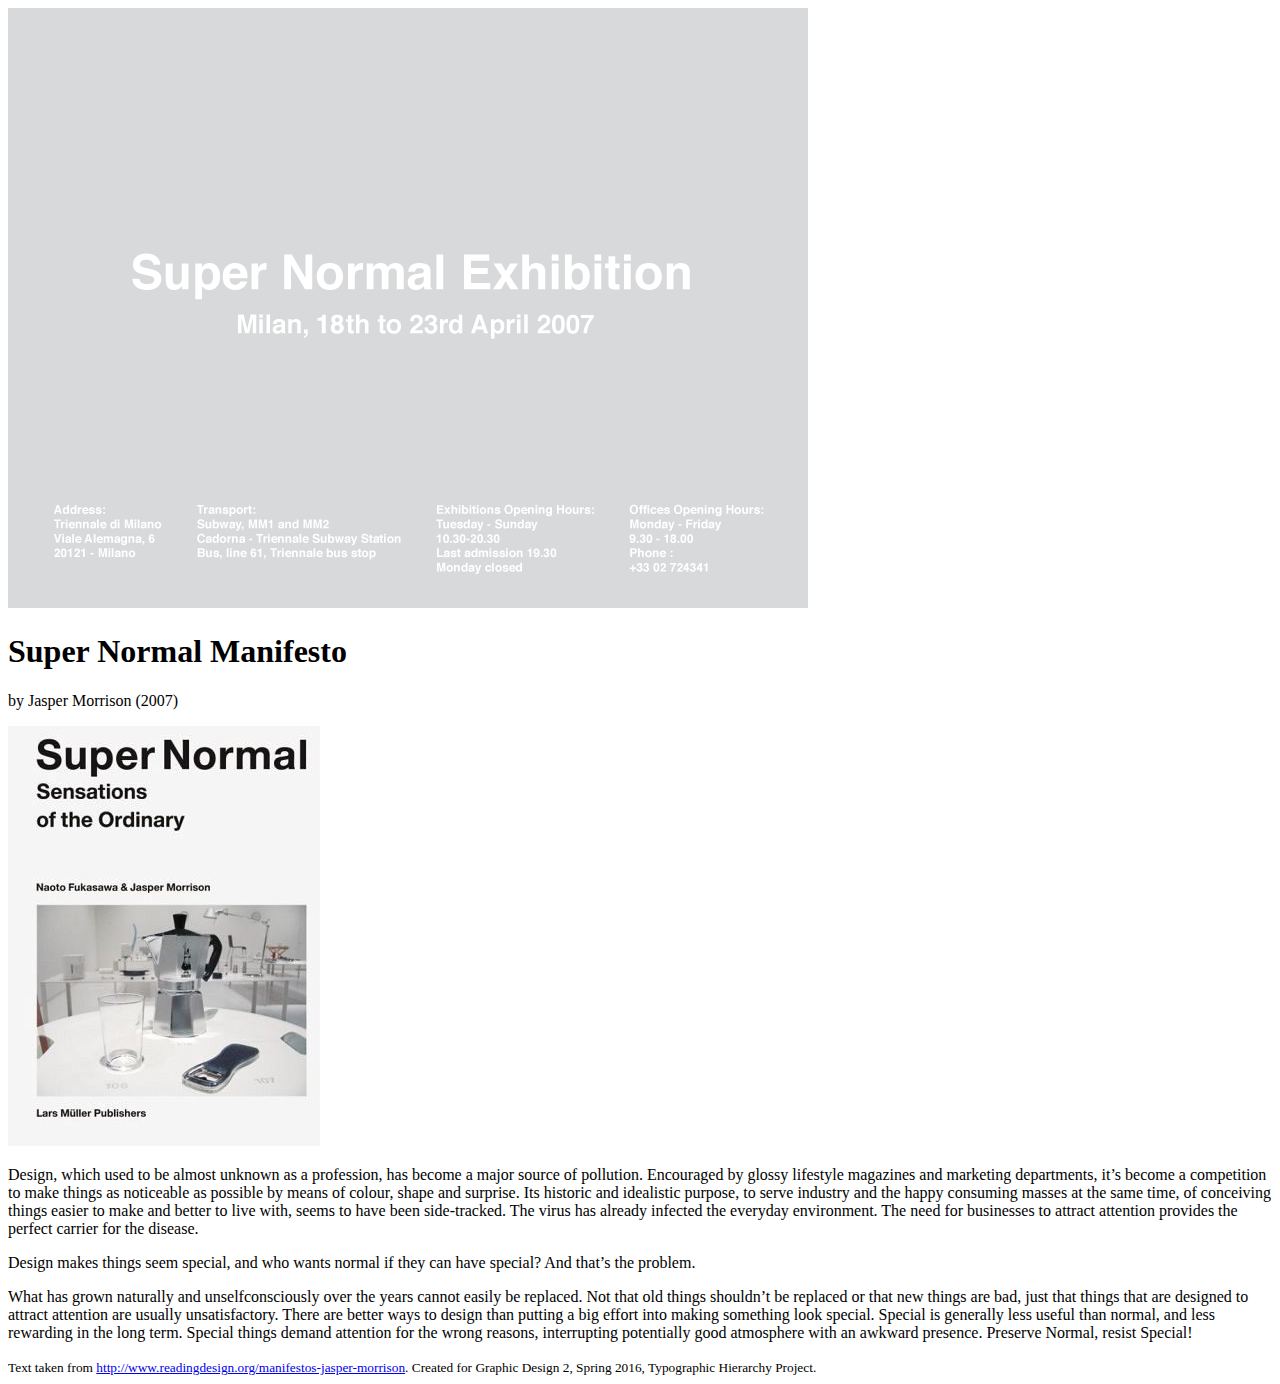
<file: simple-web-typesetting/floatdemo.html>
<!doctype html>
<html>

  <head>
    <meta charset="utf-8" />
    <meta name="viewport" content="width=device-width, initial-scale=1">

    <title>Learning Some Float Basics</title>

    <style>
      /* write your CSS here if you'd like */
    </style>
  </head>

  <body>

    <!-- http://www.readingdesign.org/manifestos-jasper-morrison -->
    <img src="img/super-normal-exhibition.gif" />
    <article>
      <header>
        <h1>Super Normal Manifesto</h1>
        <p>by Jasper Morrison (2007)</p>
      </header>

      <section>
        <img src="img/super-normal-cover.jpg" />
        <p>
          Design, which used to be almost unknown as a profession, has become a major source of pollution. Encouraged by glossy lifestyle magazines and marketing departments, it’s become a competition to make things as noticeable as possible by means of colour, shape and surprise. Its historic and idealistic purpose, to serve industry and the happy consuming masses at the same time, of conceiving things easier to make and better to live with, seems to have been side-tracked. The virus has already infected the everyday environment. The need for businesses to attract attention provides the perfect carrier for the disease.
        </p>
        <p>
          Design makes things seem special, and who wants normal if they can have special? And that’s the problem.
        </p>
        <p>
          What has grown naturally and unselfconsciously over the years cannot easily be replaced. Not that old things shouldn’t be replaced or that new things are bad, just that things that are designed to attract attention are usually unsatisfactory. There are better ways to design than putting a big effort into making something look special. Special is generally less useful than normal, and less rewarding in the long term. Special things demand attention for the wrong reasons, interrupting potentially good atmosphere with an awkward presence. Preserve Normal, resist Special!
        </p>
      </section>

      <footer>
        <small>Text taken from <a href="http://www.readingdesign.org/manifestos-jasper-morrison">http://www.readingdesign.org/manifestos-jasper-morrison</a>. Created for Graphic Design 2, Spring 2016, Typographic Hierarchy Project.</small>
      </footer>
    </article>

  </body>
</html>
</file>
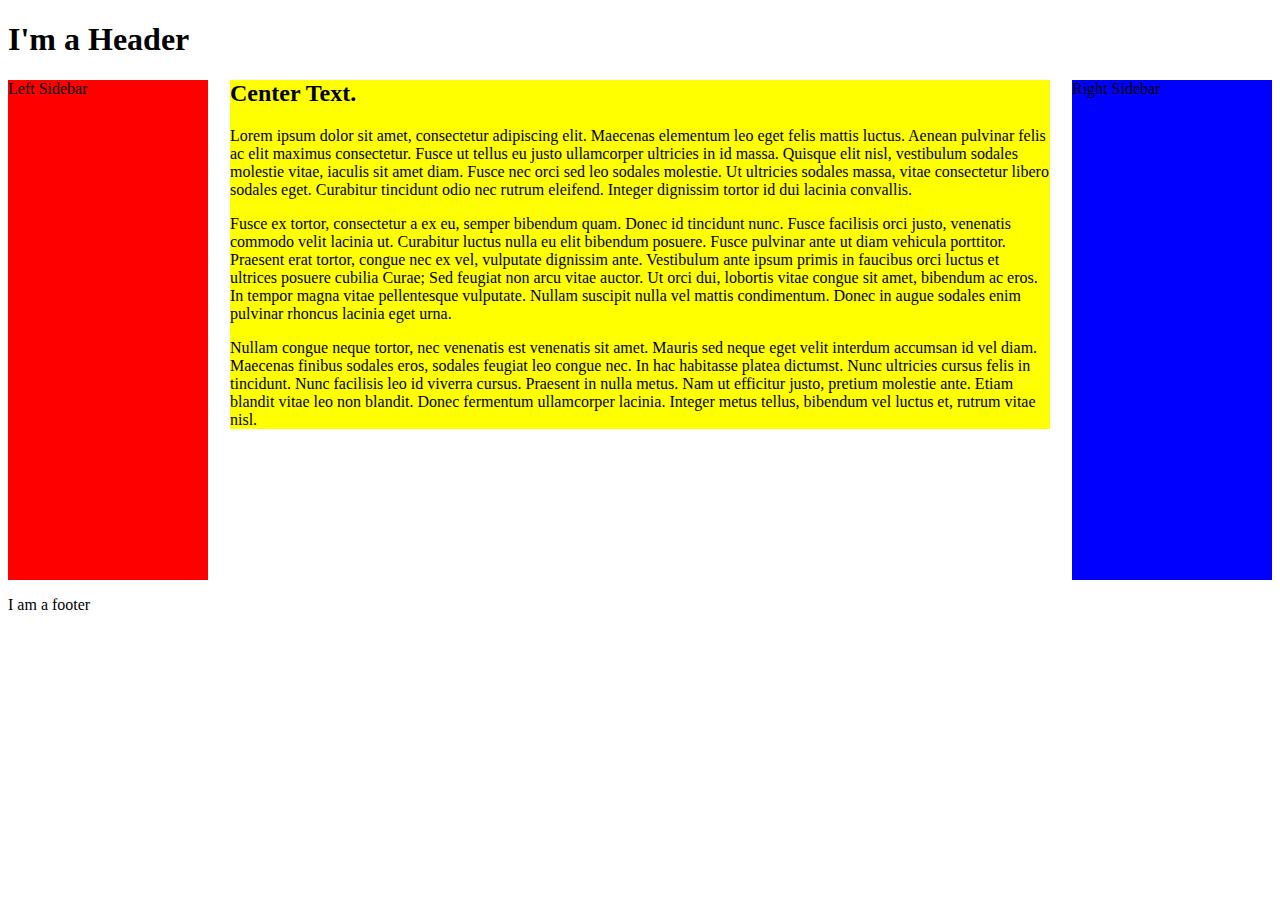
<file: simple-web-typesetting/floats.html>
<!doctype html>
<html>

  <head>
    <meta charset="utf-8" />
    <meta name="viewport" content="width=device-width, initial-scale=1">

    <title>Learning Some Float Basics</title>

    <style>
      /* write your CSS here if you'd like */
      .left {
        float: left;
        background: red;
        width: 200px;
        height: 500px;
      }
      .right {
        float: right;
        background: blue;
        width: 200px;
        height: 500px;
      }
      .center {
        background: yellow;
        margin-left: 222px;
        margin-right: 222px;
      }
      .clear {
        clear:both;
      }
    </style>
  </head>

  <body>

    <header>
      <h1>I'm a Header</h1>
    </header>

    <article>
      <aside class="left">Left Sidebar</aside>
      <aside class="right">Right Sidebar</aside>
      <section class="center">
        <h2>Center Text.</h2>
        <p>
          Lorem ipsum dolor sit amet, consectetur adipiscing elit. Maecenas elementum leo eget felis mattis luctus. Aenean pulvinar felis ac elit maximus consectetur. Fusce ut tellus eu justo ullamcorper ultricies in id massa. Quisque elit nisl, vestibulum sodales molestie vitae, iaculis sit amet diam. Fusce nec orci sed leo sodales molestie. Ut ultricies sodales massa, vitae consectetur libero sodales eget. Curabitur tincidunt odio nec rutrum eleifend. Integer dignissim tortor id dui lacinia convallis.
        </p>
        <p>
          Fusce ex tortor, consectetur a ex eu, semper bibendum quam. Donec id tincidunt nunc. Fusce facilisis orci justo, venenatis commodo velit lacinia ut. Curabitur luctus nulla eu elit bibendum posuere. Fusce pulvinar ante ut diam vehicula porttitor. Praesent erat tortor, congue nec ex vel, vulputate dignissim ante. Vestibulum ante ipsum primis in faucibus orci luctus et ultrices posuere cubilia Curae; Sed feugiat non arcu vitae auctor. Ut orci dui, lobortis vitae congue sit amet, bibendum ac eros. In tempor magna vitae pellentesque vulputate. Nullam suscipit nulla vel mattis condimentum. Donec in augue sodales enim pulvinar rhoncus lacinia eget urna.
        </p>
        <p>
          Nullam congue neque tortor, nec venenatis est venenatis sit amet. Mauris sed neque eget velit interdum accumsan id vel diam. Maecenas finibus sodales eros, sodales feugiat leo congue nec. In hac habitasse platea dictumst. Nunc ultricies cursus felis in tincidunt. Nunc facilisis leo id viverra cursus. Praesent in nulla metus. Nam ut efficitur justo, pretium molestie ante. Etiam blandit vitae leo non blandit. Donec fermentum ullamcorper lacinia. Integer metus tellus, bibendum vel luctus et, rutrum vitae nisl.
        </p>
      </section>
      <div class="clear"></div>
    </article>

    <footer>
      <p>I am a footer</p>
    </footer>

  </body>
</html>
</file>
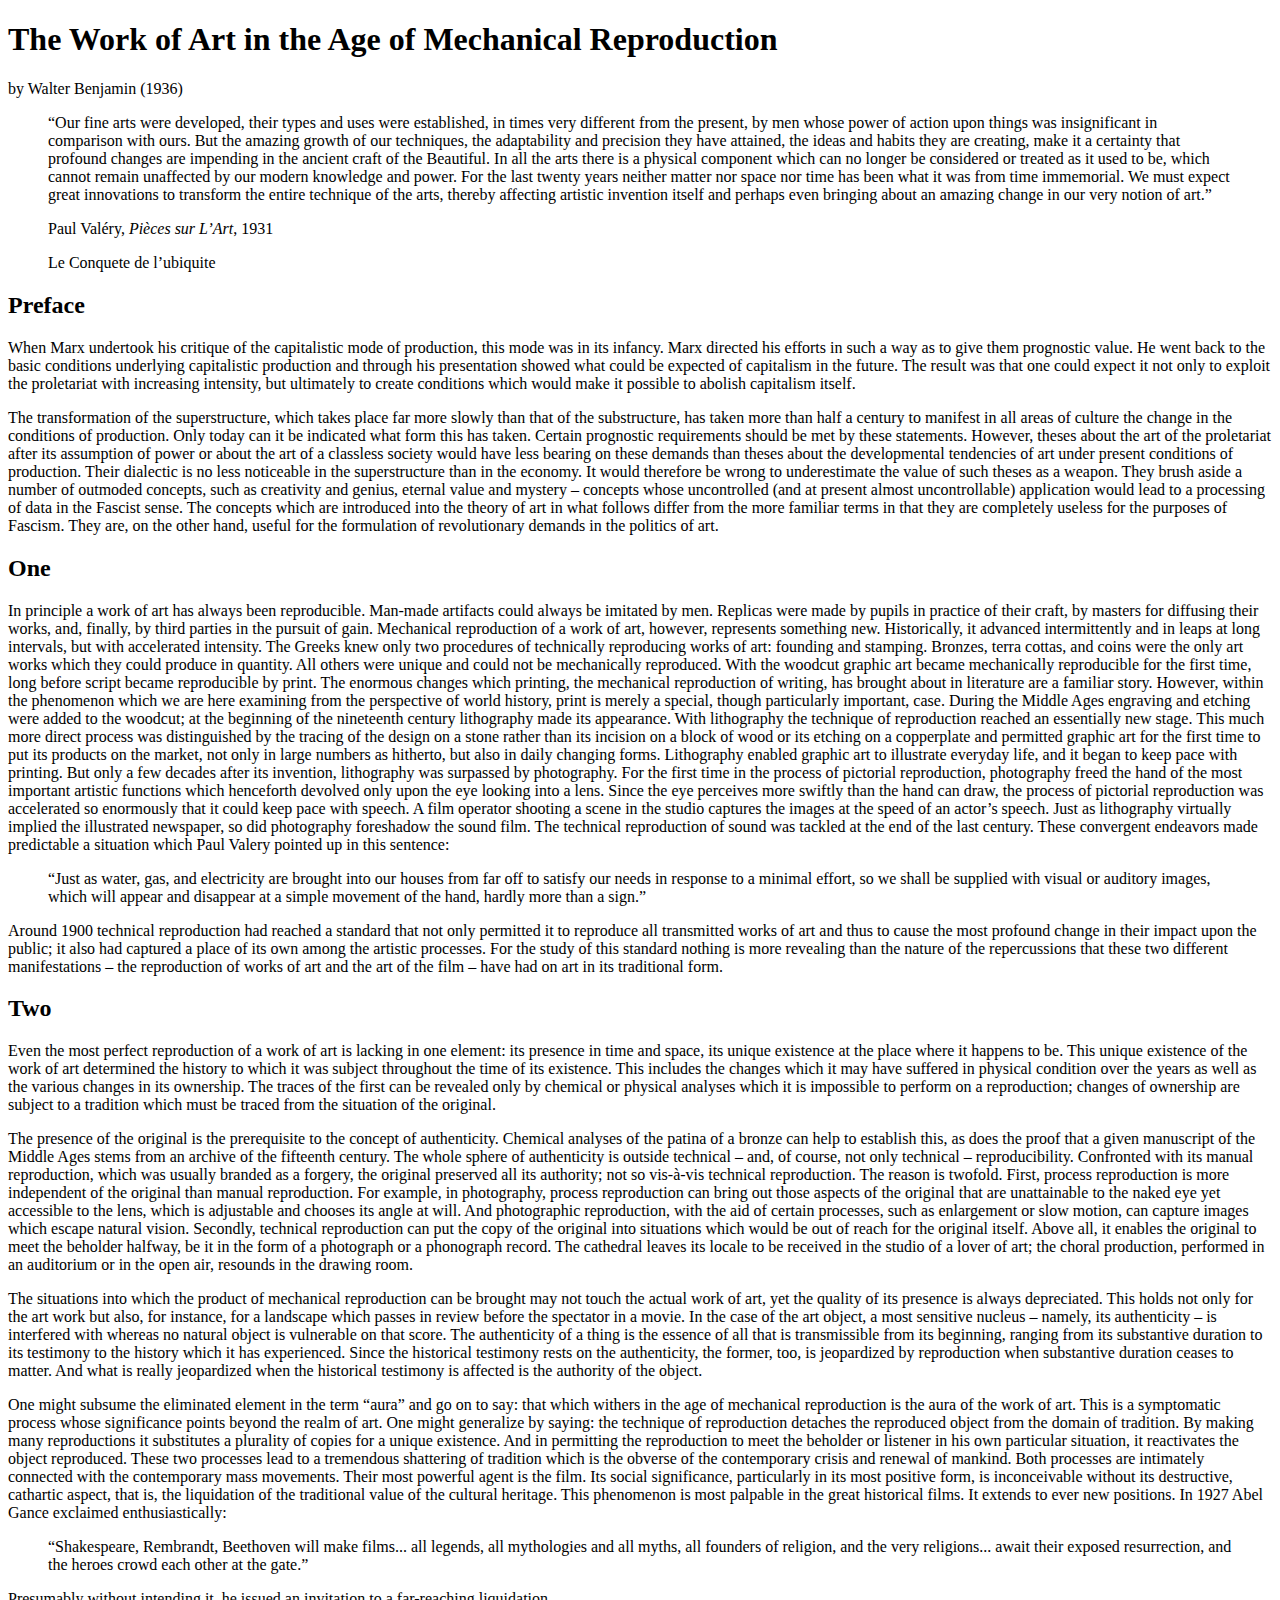
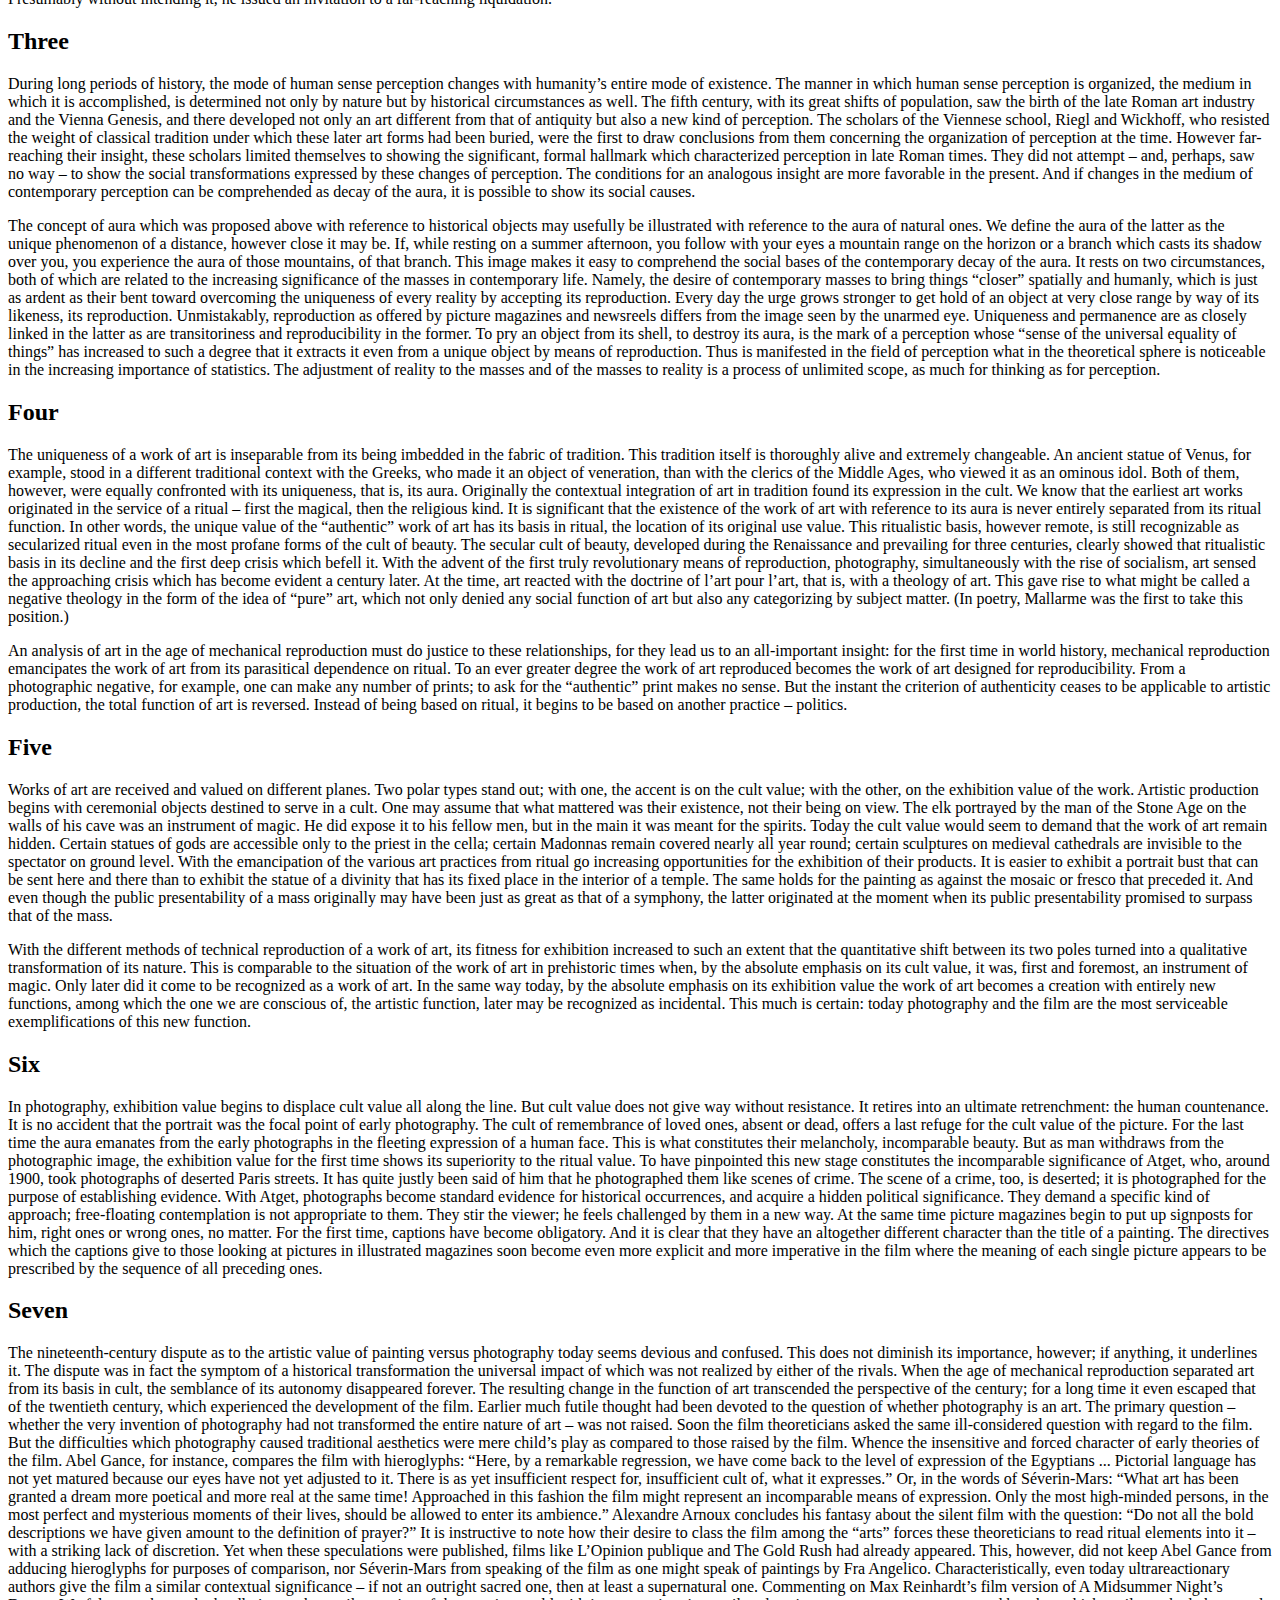
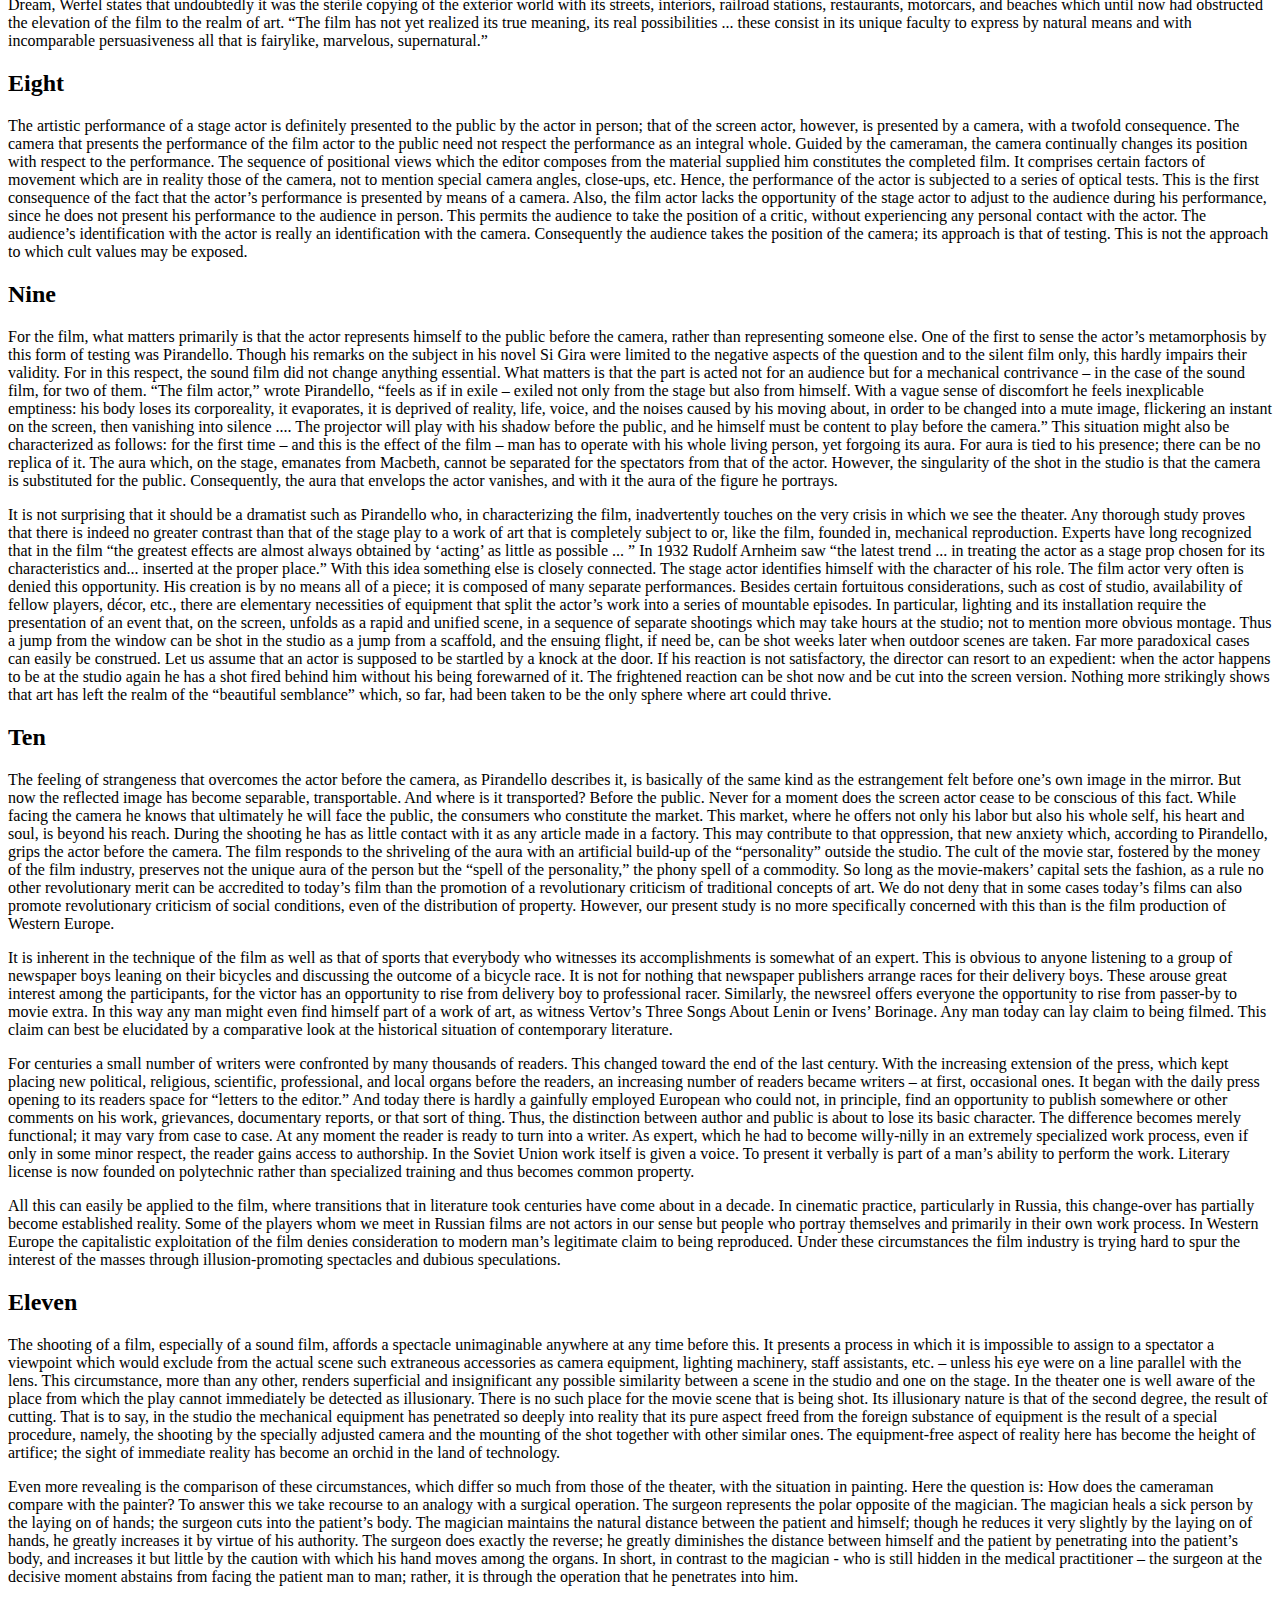
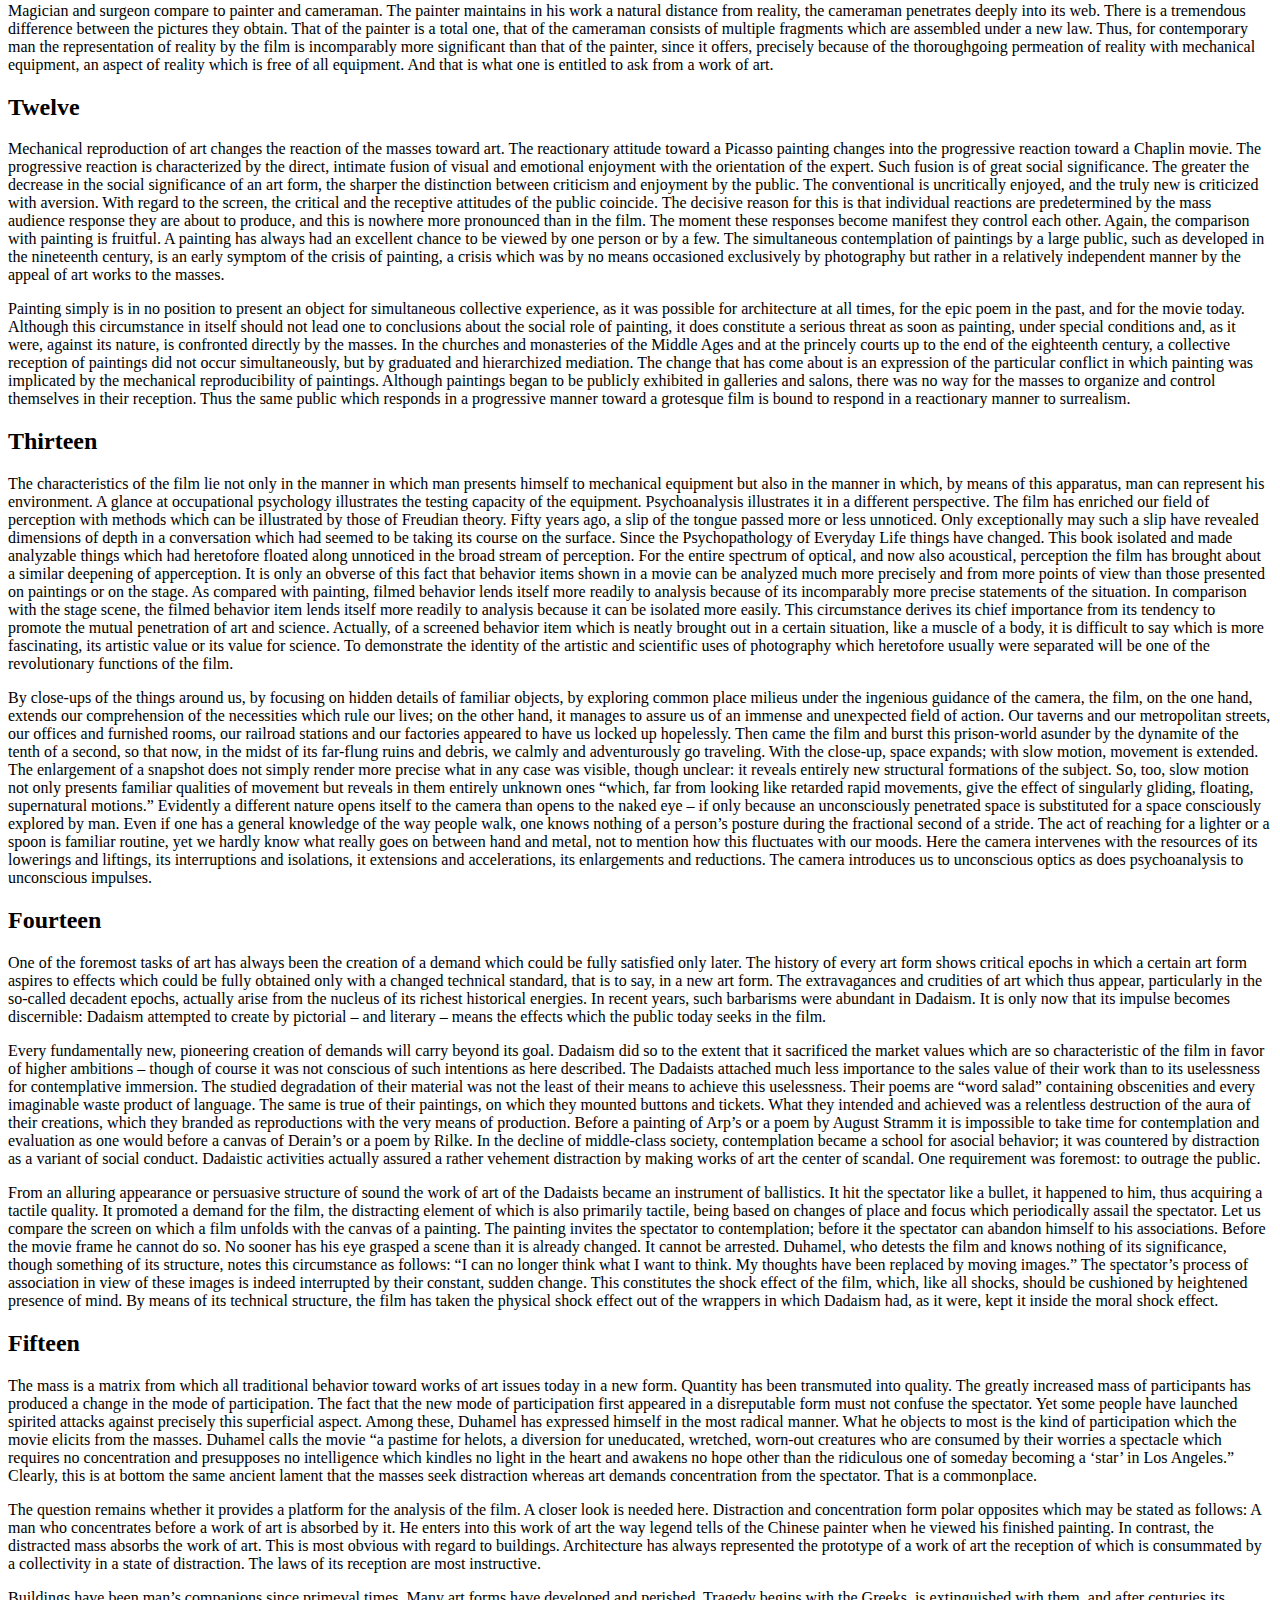
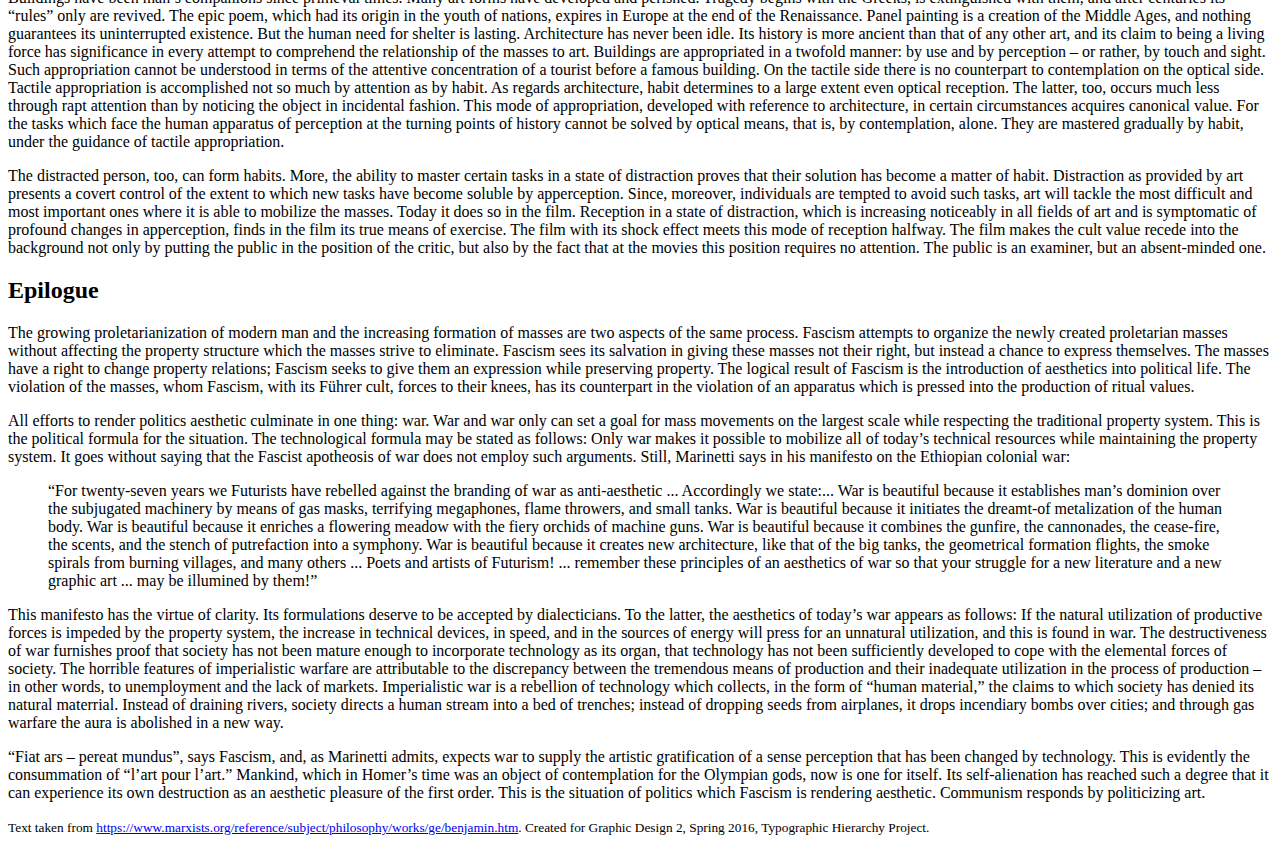
<file: simple-web-typesetting/start.html>
<!doctype html>
<html>

  <head>
    <meta charset="utf-8" />
    <meta name="viewport" content="width=device-width, initial-scale=1">

    <title>Simple Web Typesetting</title>

    <link href="editme.css" rel="stylesheet" type="text/css" />
  </head>

  <body>

    <!-- https://www.marxists.org/reference/subject/philosophy/works/ge/benjamin.htm -->
    <article>
      <header>
        <h1>The Work of Art in the Age of Mechanical Reproduction</h1>
        <p>by Walter Benjamin (1936)</p>
      </header>

      <blockquote>
        “Our fine arts were developed, their types and uses were established, in times very different from the present, by men whose power of action upon things was insignificant in comparison with ours. But the amazing growth of our techniques, the adaptability and precision they have attained, the ideas and habits they are creating, make it a certainty that profound changes are impending in the ancient craft of the Beautiful. In all the arts there is a physical component which can no longer be considered or treated as it used to be, which cannot remain unaffected by our modern knowledge and power. For the last twenty years neither matter nor space nor time has been what it was from time immemorial. We must expect great innovations to transform the entire technique of the arts, thereby affecting artistic invention itself and perhaps even bringing about an amazing change in our very notion of art.”
        <p>Paul Valéry, <cite>Pièces sur L’Art</cite>, 1931</p>
        <p>Le Conquete de l’ubiquite</p>
      </blockquote>

      <section>
        <h2>Preface</h2>
        <p>
          When Marx undertook his critique of the capitalistic mode of production, this mode was in its infancy. Marx directed his efforts in such a way as to give them prognostic value. He went back to the basic conditions underlying capitalistic production and through his presentation showed what could be expected of capitalism in the future. The result was that one could expect it not only to exploit the proletariat with increasing intensity, but ultimately to create conditions which would make it possible to abolish capitalism itself.
        </p>
        <p>
          The transformation of the superstructure, which takes place far more slowly than that of the substructure, has taken more than half a century to manifest in all areas of culture the change in the conditions of production. Only today can it be indicated what form this has taken. Certain prognostic requirements should be met by these statements. However, theses about the art of the proletariat after its assumption of power or about the art of a classless society would have less bearing on these demands than theses about the developmental tendencies of art under present conditions of production. Their dialectic is no less noticeable in the superstructure than in the economy. It would therefore be wrong to underestimate the value of such theses as a weapon. They brush aside a number of outmoded concepts, such as creativity and genius, eternal value and mystery – concepts whose uncontrolled (and at present almost uncontrollable) application would lead to a processing of data in the Fascist sense. The concepts which are introduced into the theory of art in what follows differ from the more familiar terms in that they are completely useless for the purposes of Fascism. They are, on the other hand, useful for the formulation of revolutionary demands in the politics of art.
        </p>
      </section>

      <section>
        <h2>One</h2>
        <p>
          In principle a work of art has always been reproducible. Man-made artifacts could always be imitated by men. Replicas were made by pupils in practice of their craft, by masters for diffusing their works, and, finally, by third parties in the pursuit of gain. Mechanical reproduction of a work of art, however, represents something new. Historically, it advanced intermittently and in leaps at long intervals, but with accelerated intensity. The Greeks knew only two procedures of technically reproducing works of art: founding and stamping. Bronzes, terra cottas, and coins were the only art works which they could produce in quantity. All others were unique and could not be mechanically reproduced. With the woodcut graphic art became mechanically reproducible for the first time, long before script became reproducible by print. The enormous changes which printing, the mechanical reproduction of writing, has brought about in literature are a familiar story. However, within the phenomenon which we are here examining from the perspective of world history, print is merely a special, though particularly important, case. During the Middle Ages engraving and etching were added to the woodcut; at the beginning of the nineteenth century lithography made its appearance. With lithography the technique of reproduction reached an essentially new stage. This much more direct process was distinguished by the tracing of the design on a stone rather than its incision on a block of wood or its etching on a copperplate and permitted graphic art for the first time to put its products on the market, not only in large numbers as hitherto, but also in daily changing forms. Lithography enabled graphic art to illustrate everyday life, and it began to keep pace with printing. But only a few decades after its invention, lithography was surpassed by photography. For the first time in the process of pictorial reproduction, photography freed the hand of the most important artistic functions which henceforth devolved only upon the eye looking into a lens. Since the eye perceives more swiftly than the hand can draw, the process of pictorial reproduction was accelerated so enormously that it could keep pace with speech. A film operator shooting a scene in the studio captures the images at the speed of an actor’s speech. Just as lithography virtually implied the illustrated newspaper, so did photography foreshadow the sound film. The technical reproduction of sound was tackled at the end of the last century. These convergent endeavors made predictable a situation which Paul Valery pointed up in this sentence:
        </p>

        <blockquote>
          “Just as water, gas, and electricity are brought into our houses from far off to satisfy our needs in response to a minimal effort, so we shall be supplied with visual or auditory images, which will appear and disappear at a simple movement of the hand, hardly more than a sign.”
        </blockquote>
        <p>
          Around 1900 technical reproduction had reached a standard that not only permitted it to reproduce all transmitted works of art and thus to cause the most profound change in their impact upon the public; it also had captured a place of its own among the artistic processes. For the study of this standard nothing is more revealing than the nature of the repercussions that these two different manifestations – the reproduction of works of art and the art of the film – have had on art in its traditional form.
        </p>
      </section>

      <section>
        <h2>Two</h2>
        <p>
          Even the most perfect reproduction of a work of art is lacking in one element: its presence in time and space, its unique existence at the place where it happens to be. This unique existence of the work of art determined the history to which it was subject throughout the time of its existence. This includes the changes which it may have suffered in physical condition over the years as well as the various changes in its ownership. The traces of the first can be revealed only by chemical or physical analyses which it is impossible to perform on a reproduction; changes of ownership are subject to a tradition which must be traced from the situation of the original.
        </p>
        <p>
          The presence of the original is the prerequisite to the concept of authenticity. Chemical analyses of the patina of a bronze can help to establish this, as does the proof that a given manuscript of the Middle Ages stems from an archive of the fifteenth century. The whole sphere of authenticity is outside technical – and, of course, not only technical – reproducibility. Confronted with its manual reproduction, which was usually branded as a forgery, the original preserved all its authority; not so vis-à-vis technical reproduction. The reason is twofold. First, process reproduction is more independent of the original than manual reproduction. For example, in photography, process reproduction can bring out those aspects of the original that are unattainable to the naked eye yet accessible to the lens, which is adjustable and chooses its angle at will. And photographic reproduction, with the aid of certain processes, such as enlargement or slow motion, can capture images which escape natural vision. Secondly, technical reproduction can put the copy of the original into situations which would be out of reach for the original itself. Above all, it enables the original to meet the beholder halfway, be it in the form of a photograph or a phonograph record. The cathedral leaves its locale to be received in the studio of a lover of art; the choral production, performed in an auditorium or in the open air, resounds in the drawing room.
        </p>
        <p>
          The situations into which the product of mechanical reproduction can be brought may not touch the actual work of art, yet the quality of its presence is always depreciated. This holds not only for the art work but also, for instance, for a landscape which passes in review before the spectator in a movie. In the case of the art object, a most sensitive nucleus – namely, its authenticity – is interfered with whereas no natural object is vulnerable on that score. The authenticity of a thing is the essence of all that is transmissible from its beginning, ranging from its substantive duration to its testimony to the history which it has experienced. Since the historical testimony rests on the authenticity, the former, too, is jeopardized by reproduction when substantive duration ceases to matter. And what is really jeopardized when the historical testimony is affected is the authority of the object.
        </p>
        <p>
          One might subsume the eliminated element in the term “aura” and go on to say: that which withers in the age of mechanical reproduction is the aura of the work of art. This is a symptomatic process whose significance points beyond the realm of art. One might generalize by saying: the technique of reproduction detaches the reproduced object from the domain of tradition. By making many reproductions it substitutes a plurality of copies for a unique existence. And in permitting the reproduction to meet the beholder or listener in his own particular situation, it reactivates the object reproduced. These two processes lead to a tremendous shattering of tradition which is the obverse of the contemporary crisis and renewal of mankind. Both processes are intimately connected with the contemporary mass movements. Their most powerful agent is the film. Its social significance, particularly in its most positive form, is inconceivable without its destructive, cathartic aspect, that is, the liquidation of the traditional value of the cultural heritage. This phenomenon is most palpable in the great historical films. It extends to ever new positions. In 1927 Abel Gance exclaimed enthusiastically:
        </p>
        <blockquote>
          “Shakespeare, Rembrandt, Beethoven will make films... all legends, all mythologies and all myths, all founders of religion, and the very religions... await their exposed resurrection, and the heroes crowd each other at the gate.”
        </blockquote>
        <p>
          Presumably without intending it, he issued an invitation to a far-reaching liquidation.
        </p>
      </section>

      <section>
        <h2>Three</h2>
        <p>
          During long periods of history, the mode of human sense perception changes with humanity’s entire mode of existence. The manner in which human sense perception is organized, the medium in which it is accomplished, is determined not only by nature but by historical circumstances as well. The fifth century, with its great shifts of population, saw the birth of the late Roman art industry and the Vienna Genesis, and there developed not only an art different from that of antiquity but also a new kind of perception. The scholars of the Viennese school, Riegl and Wickhoff, who resisted the weight of classical tradition under which these later art forms had been buried, were the first to draw conclusions from them concerning the organization of perception at the time. However far-reaching their insight, these scholars limited themselves to showing the significant, formal hallmark which characterized perception in late Roman times. They did not attempt – and, perhaps, saw no way – to show the social transformations expressed by these changes of perception. The conditions for an analogous insight are more favorable in the present. And if changes in the medium of contemporary perception can be comprehended as decay of the aura, it is possible to show its social causes.
        </p>
        <p>
          The concept of aura which was proposed above with reference to historical objects may usefully be illustrated with reference to the aura of natural ones. We define the aura of the latter as the unique phenomenon of a distance, however close it may be. If, while resting on a summer afternoon, you follow with your eyes a mountain range on the horizon or a branch which casts its shadow over you, you experience the aura of those mountains, of that branch. This image makes it easy to comprehend the social bases of the contemporary decay of the aura. It rests on two circumstances, both of which are related to the increasing significance of the masses in contemporary life. Namely, the desire of contemporary masses to bring things “closer” spatially and humanly, which is just as ardent as their bent toward overcoming the uniqueness of every reality by accepting its reproduction. Every day the urge grows stronger to get hold of an object at very close range by way of its likeness, its reproduction. Unmistakably, reproduction as offered by picture magazines and newsreels differs from the image seen by the unarmed eye. Uniqueness and permanence are as closely linked in the latter as are transitoriness and reproducibility in the former. To pry an object from its shell, to destroy its aura, is the mark of a perception whose “sense of the universal equality of things” has increased to such a degree that it extracts it even from a unique object by means of reproduction. Thus is manifested in the field of perception what in the theoretical sphere is noticeable in the increasing importance of statistics. The adjustment of reality to the masses and of the masses to reality is a process of unlimited scope, as much for thinking as for perception.
        </p>
      </section>

      <section>
        <h2>Four</h2>
        <p>
          The uniqueness of a work of art is inseparable from its being imbedded in the fabric of tradition. This tradition itself is thoroughly alive and extremely changeable. An ancient statue of Venus, for example, stood in a different traditional context with the Greeks, who made it an object of veneration, than with the clerics of the Middle Ages, who viewed it as an ominous idol. Both of them, however, were equally confronted with its uniqueness, that is, its aura. Originally the contextual integration of art in tradition found its expression in the cult. We know that the earliest art works originated in the service of a ritual – first the magical, then the religious kind. It is significant that the existence of the work of art with reference to its aura is never entirely separated from its ritual function. In other words, the unique value of the “authentic” work of art has its basis in ritual, the location of its original use value. This ritualistic basis, however remote, is still recognizable as secularized ritual even in the most profane forms of the cult of beauty. The secular cult of beauty, developed during the Renaissance and prevailing for three centuries, clearly showed that ritualistic basis in its decline and the first deep crisis which befell it. With the advent of the first truly revolutionary means of reproduction, photography, simultaneously with the rise of socialism, art sensed the approaching crisis which has become evident a century later. At the time, art reacted with the doctrine of l’art pour l’art, that is, with a theology of art. This gave rise to what might be called a negative theology in the form of the idea of “pure” art, which not only denied any social function of art but also any categorizing by subject matter. (In poetry, Mallarme was the first to take this position.)
        </p>
        <p>
          An analysis of art in the age of mechanical reproduction must do justice to these relationships, for they lead us to an all-important insight: for the first time in world history, mechanical reproduction emancipates the work of art from its parasitical dependence on ritual. To an ever greater degree the work of art reproduced becomes the work of art designed for reproducibility. From a photographic negative, for example, one can make any number of prints; to ask for the “authentic” print makes no sense. But the instant the criterion of authenticity ceases to be applicable to artistic production, the total function of art is reversed. Instead of being based on ritual, it begins to be based on another practice – politics.
        </p>
      </section>

      <section>
        <h2>Five</h2>
        <p>
          Works of art are received and valued on different planes. Two polar types stand out; with one, the accent is on the cult value; with the other, on the exhibition value of the work. Artistic production begins with ceremonial objects destined to serve in a cult. One may assume that what mattered was their existence, not their being on view. The elk portrayed by the man of the Stone Age on the walls of his cave was an instrument of magic. He did expose it to his fellow men, but in the main it was meant for the spirits. Today the cult value would seem to demand that the work of art remain hidden. Certain statues of gods are accessible only to the priest in the cella; certain Madonnas remain covered nearly all year round; certain sculptures on medieval cathedrals are invisible to the spectator on ground level. With the emancipation of the various art practices from ritual go increasing opportunities for the exhibition of their products. It is easier to exhibit a portrait bust that can be sent here and there than to exhibit the statue of a divinity that has its fixed place in the interior of a temple. The same holds for the painting as against the mosaic or fresco that preceded it. And even though the public presentability of a mass originally may have been just as great as that of a symphony, the latter originated at the moment when its public presentability promised to surpass that of the mass.
        </p>
        <p>
          With the different methods of technical reproduction of a work of art, its fitness for exhibition increased to such an extent that the quantitative shift between its two poles turned into a qualitative transformation of its nature. This is comparable to the situation of the work of art in prehistoric times when, by the absolute emphasis on its cult value, it was, first and foremost, an instrument of magic. Only later did it come to be recognized as a work of art. In the same way today, by the absolute emphasis on its exhibition value the work of art becomes a creation with entirely new functions, among which the one we are conscious of, the artistic function, later may be recognized as incidental. This much is certain: today photography and the film are the most serviceable exemplifications of this new function.
        </p>
      </section>

      <section>
        <h2>Six</h2>
        <p>
          In photography, exhibition value begins to displace cult value all along the line. But cult value does not give way without resistance. It retires into an ultimate retrenchment: the human countenance. It is no accident that the portrait was the focal point of early photography. The cult of remembrance of loved ones, absent or dead, offers a last refuge for the cult value of the picture. For the last time the aura emanates from the early photographs in the fleeting expression of a human face. This is what constitutes their melancholy, incomparable beauty. But as man withdraws from the photographic image, the exhibition value for the first time shows its superiority to the ritual value. To have pinpointed this new stage constitutes the incomparable significance of Atget, who, around 1900, took photographs of deserted Paris streets. It has quite justly been said of him that he photographed them like scenes of crime. The scene of a crime, too, is deserted; it is photographed for the purpose of establishing evidence. With Atget, photographs become standard evidence for historical occurrences, and acquire a hidden political significance. They demand a specific kind of approach; free-floating contemplation is not appropriate to them. They stir the viewer; he feels challenged by them in a new way. At the same time picture magazines begin to put up signposts for him, right ones or wrong ones, no matter. For the first time, captions have become obligatory. And it is clear that they have an altogether different character than the title of a painting. The directives which the captions give to those looking at pictures in illustrated magazines soon become even more explicit and more imperative in the film where the meaning of each single picture appears to be prescribed by the sequence of all preceding ones.
        </p>
      </section>

      <section>
        <h2>Seven</h2>
        <p>
          The nineteenth-century dispute as to the artistic value of painting versus photography today seems devious and confused. This does not diminish its importance, however; if anything, it underlines it. The dispute was in fact the symptom of a historical transformation the universal impact of which was not realized by either of the rivals. When the age of mechanical reproduction separated art from its basis in cult, the semblance of its autonomy disappeared forever. The resulting change in the function of art transcended the perspective of the century; for a long time it even escaped that of the twentieth century, which experienced the development of the film. Earlier much futile thought had been devoted to the question of whether photography is an art. The primary question – whether the very invention of photography had not transformed the entire nature of art – was not raised. Soon the film theoreticians asked the same ill-considered question with regard to the film. But the difficulties which photography caused traditional aesthetics were mere child’s play as compared to those raised by the film. Whence the insensitive and forced character of early theories of the film. Abel Gance, for instance, compares the film with hieroglyphs: “Here, by a remarkable regression, we have come back to the level of expression of the Egyptians ... Pictorial language has not yet matured because our eyes have not yet adjusted to it. There is as yet insufficient respect for, insufficient cult of, what it expresses.” Or, in the words of Séverin-Mars: “What art has been granted a dream more poetical and more real at the same time! Approached in this fashion the film might represent an incomparable means of expression. Only the most high-minded persons, in the most perfect and mysterious moments of their lives, should be allowed to enter its ambience.” Alexandre Arnoux concludes his fantasy about the silent film with the question: “Do not all the bold descriptions we have given amount to the definition of prayer?” It is instructive to note how their desire to class the film among the “arts” forces these theoreticians to read ritual elements into it – with a striking lack of discretion. Yet when these speculations were published, films like L’Opinion publique and The Gold Rush had already appeared. This, however, did not keep Abel Gance from adducing hieroglyphs for purposes of comparison, nor Séverin-Mars from speaking of the film as one might speak of paintings by Fra Angelico. Characteristically, even today ultrareactionary authors give the film a similar contextual significance – if not an outright sacred one, then at least a supernatural one. Commenting on Max Reinhardt’s film version of A Midsummer Night’s Dream, Werfel states that undoubtedly it was the sterile copying of the exterior world with its streets, interiors, railroad stations, restaurants, motorcars, and beaches which until now had obstructed the elevation of the film to the realm of art. “The film has not yet realized its true meaning, its real possibilities ... these consist in its unique faculty to express by natural means and with incomparable persuasiveness all that is fairylike, marvelous, supernatural.”
        </p>
      </section>

      <section>
        <h2>Eight</h2>
        <p>
          The artistic performance of a stage actor is definitely presented to the public by the actor in person; that of the screen actor, however, is presented by a camera, with a twofold consequence. The camera that presents the performance of the film actor to the public need not respect the performance as an integral whole. Guided by the cameraman, the camera continually changes its position with respect to the performance. The sequence of positional views which the editor composes from the material supplied him constitutes the completed film. It comprises certain factors of movement which are in reality those of the camera, not to mention special camera angles, close-ups, etc. Hence, the performance of the actor is subjected to a series of optical tests. This is the first consequence of the fact that the actor’s performance is presented by means of a camera. Also, the film actor lacks the opportunity of the stage actor to adjust to the audience during his performance, since he does not present his performance to the audience in person. This permits the audience to take the position of a critic, without experiencing any personal contact with the actor. The audience’s identification with the actor is really an identification with the camera. Consequently the audience takes the position of the camera; its approach is that of testing. This is not the approach to which cult values may be exposed.
        </p>
      </section>

      <section>
        <h2>Nine</h2>
        <p>
          For the film, what matters primarily is that the actor represents himself to the public before the camera, rather than representing someone else. One of the first to sense the actor’s metamorphosis by this form of testing was Pirandello. Though his remarks on the subject in his novel Si Gira were limited to the negative aspects of the question and to the silent film only, this hardly impairs their validity. For in this respect, the sound film did not change anything essential. What matters is that the part is acted not for an audience but for a mechanical contrivance – in the case of the sound film, for two of them. “The film actor,” wrote Pirandello, “feels as if in exile – exiled not only from the stage but also from himself. With a vague sense of discomfort he feels inexplicable emptiness: his body loses its corporeality, it evaporates, it is deprived of reality, life, voice, and the noises caused by his moving about, in order to be changed into a mute image, flickering an instant on the screen, then vanishing into silence .... The projector will play with his shadow before the public, and he himself must be content to play before the camera.” This situation might also be characterized as follows: for the first time – and this is the effect of the film – man has to operate with his whole living person, yet forgoing its aura. For aura is tied to his presence; there can be no replica of it. The aura which, on the stage, emanates from Macbeth, cannot be separated for the spectators from that of the actor. However, the singularity of the shot in the studio is that the camera is substituted for the public. Consequently, the aura that envelops the actor vanishes, and with it the aura of the figure he portrays.
        </p>
        <p>
          It is not surprising that it should be a dramatist such as Pirandello who, in characterizing the film, inadvertently touches on the very crisis in which we see the theater. Any thorough study proves that there is indeed no greater contrast than that of the stage play to a work of art that is completely subject to or, like the film, founded in, mechanical reproduction. Experts have long recognized that in the film “the greatest effects are almost always obtained by ‘acting’ as little as possible ... ” In 1932 Rudolf Arnheim saw “the latest trend ... in treating the actor as a stage prop chosen for its characteristics and... inserted at the proper place.” With this idea something else is closely connected. The stage actor identifies himself with the character of his role. The film actor very often is denied this opportunity. His creation is by no means all of a piece; it is composed of many separate performances. Besides certain fortuitous considerations, such as cost of studio, availability of fellow players, décor, etc., there are elementary necessities of equipment that split the actor’s work into a series of mountable episodes. In particular, lighting and its installation require the presentation of an event that, on the screen, unfolds as a rapid and unified scene, in a sequence of separate shootings which may take hours at the studio; not to mention more obvious montage. Thus a jump from the window can be shot in the studio as a jump from a scaffold, and the ensuing flight, if need be, can be shot weeks later when outdoor scenes are taken. Far more paradoxical cases can easily be construed. Let us assume that an actor is supposed to be startled by a knock at the door. If his reaction is not satisfactory, the director can resort to an expedient: when the actor happens to be at the studio again he has a shot fired behind him without his being forewarned of it. The frightened reaction can be shot now and be cut into the screen version. Nothing more strikingly shows that art has left the realm of the “beautiful semblance” which, so far, had been taken to be the only sphere where art could thrive.
        </p>
      </section>

      <section>
        <h2>Ten</h2>
        <p>
          The feeling of strangeness that overcomes the actor before the camera, as Pirandello describes it, is basically of the same kind as the estrangement felt before one’s own image in the mirror. But now the reflected image has become separable, transportable. And where is it transported? Before the public. Never for a moment does the screen actor cease to be conscious of this fact. While facing the camera he knows that ultimately he will face the public, the consumers who constitute the market. This market, where he offers not only his labor but also his whole self, his heart and soul, is beyond his reach. During the shooting he has as little contact with it as any article made in a factory. This may contribute to that oppression, that new anxiety which, according to Pirandello, grips the actor before the camera. The film responds to the shriveling of the aura with an artificial build-up of the “personality” outside the studio. The cult of the movie star, fostered by the money of the film industry, preserves not the unique aura of the person but the “spell of the personality,” the phony spell of a commodity. So long as the movie-makers’ capital sets the fashion, as a rule no other revolutionary merit can be accredited to today’s film than the promotion of a revolutionary criticism of traditional concepts of art. We do not deny that in some cases today’s films can also promote revolutionary criticism of social conditions, even of the distribution of property. However, our present study is no more specifically concerned with this than is the film production of Western Europe.
        </p>
        <p>
          It is inherent in the technique of the film as well as that of sports that everybody who witnesses its accomplishments is somewhat of an expert. This is obvious to anyone listening to a group of newspaper boys leaning on their bicycles and discussing the outcome of a bicycle race. It is not for nothing that newspaper publishers arrange races for their delivery boys. These arouse great interest among the participants, for the victor has an opportunity to rise from delivery boy to professional racer. Similarly, the newsreel offers everyone the opportunity to rise from passer-by to movie extra. In this way any man might even find himself part of a work of art, as witness Vertov’s Three Songs About Lenin or Ivens’ Borinage. Any man today can lay claim to being filmed. This claim can best be elucidated by a comparative look at the historical situation of contemporary literature.
        </p>
        <p>
          For centuries a small number of writers were confronted by many thousands of readers. This changed toward the end of the last century. With the increasing extension of the press, which kept placing new political, religious, scientific, professional, and local organs before the readers, an increasing number of readers became writers – at first, occasional ones. It began with the daily press opening to its readers space for “letters to the editor.” And today there is hardly a gainfully employed European who could not, in principle, find an opportunity to publish somewhere or other comments on his work, grievances, documentary reports, or that sort of thing. Thus, the distinction between author and public is about to lose its basic character. The difference becomes merely functional; it may vary from case to case. At any moment the reader is ready to turn into a writer. As expert, which he had to become willy-nilly in an extremely specialized work process, even if only in some minor respect, the reader gains access to authorship. In the Soviet Union work itself is given a voice. To present it verbally is part of a man’s ability to perform the work. Literary license is now founded on polytechnic rather than specialized training and thus becomes common property.
        </p>
        <p>
          All this can easily be applied to the film, where transitions that in literature took centuries have come about in a decade. In cinematic practice, particularly in Russia, this change-over has partially become established reality. Some of the players whom we meet in Russian films are not actors in our sense but people who portray themselves and primarily in their own work process. In Western Europe the capitalistic exploitation of the film denies consideration to modern man’s legitimate claim to being reproduced. Under these circumstances the film industry is trying hard to spur the interest of the masses through illusion-promoting spectacles and dubious speculations.
        </p>
      </section>

      <section>
        <h2>Eleven</h2>
        <p>
          The shooting of a film, especially of a sound film, affords a spectacle unimaginable anywhere at any time before this. It presents a process in which it is impossible to assign to a spectator a viewpoint which would exclude from the actual scene such extraneous accessories as camera equipment, lighting machinery, staff assistants, etc. – unless his eye were on a line parallel with the lens. This circumstance, more than any other, renders superficial and insignificant any possible similarity between a scene in the studio and one on the stage. In the theater one is well aware of the place from which the play cannot immediately be detected as illusionary. There is no such place for the movie scene that is being shot. Its illusionary nature is that of the second degree, the result of cutting. That is to say, in the studio the mechanical equipment has penetrated so deeply into reality that its pure aspect freed from the foreign substance of equipment is the result of a special procedure, namely, the shooting by the specially adjusted camera and the mounting of the shot together with other similar ones. The equipment-free aspect of reality here has become the height of artifice; the sight of immediate reality has become an orchid in the land of technology.
        </p>
        <p>
          Even more revealing is the comparison of these circumstances, which differ so much from those of the theater, with the situation in painting. Here the question is: How does the cameraman compare with the painter? To answer this we take recourse to an analogy with a surgical operation. The surgeon represents the polar opposite of the magician. The magician heals a sick person by the laying on of hands; the surgeon cuts into the patient’s body. The magician maintains the natural distance between the patient and himself; though he reduces it very slightly by the laying on of hands, he greatly increases it by virtue of his authority. The surgeon does exactly the reverse; he greatly diminishes the distance between himself and the patient by penetrating into the patient’s body, and increases it but little by the caution with which his hand moves among the organs. In short, in contrast to the magician - who is still hidden in the medical practitioner – the surgeon at the decisive moment abstains from facing the patient man to man; rather, it is through the operation that he penetrates into him.
        </p>
        <p>
          Magician and surgeon compare to painter and cameraman. The painter maintains in his work a natural distance from reality, the cameraman penetrates deeply into its web. There is a tremendous difference between the pictures they obtain. That of the painter is a total one, that of the cameraman consists of multiple fragments which are assembled under a new law. Thus, for contemporary man the representation of reality by the film is incomparably more significant than that of the painter, since it offers, precisely because of the thoroughgoing permeation of reality with mechanical equipment, an aspect of reality which is free of all equipment. And that is what one is entitled to ask from a work of art.
        </p>
      </section>

      <section>
        <h2>Twelve</h2>
        <p>
          Mechanical reproduction of art changes the reaction of the masses toward art. The reactionary attitude toward a Picasso painting changes into the progressive reaction toward a Chaplin movie. The progressive reaction is characterized by the direct, intimate fusion of visual and emotional enjoyment with the orientation of the expert. Such fusion is of great social significance. The greater the decrease in the social significance of an art form, the sharper the distinction between criticism and enjoyment by the public. The conventional is uncritically enjoyed, and the truly new is criticized with aversion. With regard to the screen, the critical and the receptive attitudes of the public coincide. The decisive reason for this is that individual reactions are predetermined by the mass audience response they are about to produce, and this is nowhere more pronounced than in the film. The moment these responses become manifest they control each other. Again, the comparison with painting is fruitful. A painting has always had an excellent chance to be viewed by one person or by a few. The simultaneous contemplation of paintings by a large public, such as developed in the nineteenth century, is an early symptom of the crisis of painting, a crisis which was by no means occasioned exclusively by photography but rather in a relatively independent manner by the appeal of art works to the masses.
        </p>
        <p>
          Painting simply is in no position to present an object for simultaneous collective experience, as it was possible for architecture at all times, for the epic poem in the past, and for the movie today. Although this circumstance in itself should not lead one to conclusions about the social role of painting, it does constitute a serious threat as soon as painting, under special conditions and, as it were, against its nature, is confronted directly by the masses. In the churches and monasteries of the Middle Ages and at the princely courts up to the end of the eighteenth century, a collective reception of paintings did not occur simultaneously, but by graduated and hierarchized mediation. The change that has come about is an expression of the particular conflict in which painting was implicated by the mechanical reproducibility of paintings. Although paintings began to be publicly exhibited in galleries and salons, there was no way for the masses to organize and control themselves in their reception. Thus the same public which responds in a progressive manner toward a grotesque film is bound to respond in a reactionary manner to surrealism.
        </p>
      </section>

      <section>
        <h2>Thirteen</h2>
        <p>
          The characteristics of the film lie not only in the manner in which man presents himself to mechanical equipment but also in the manner in which, by means of this apparatus, man can represent his environment. A glance at occupational psychology illustrates the testing capacity of the equipment. Psychoanalysis illustrates it in a different perspective. The film has enriched our field of perception with methods which can be illustrated by those of Freudian theory. Fifty years ago, a slip of the tongue passed more or less unnoticed. Only exceptionally may such a slip have revealed dimensions of depth in a conversation which had seemed to be taking its course on the surface. Since the Psychopathology of Everyday Life things have changed. This book isolated and made analyzable things which had heretofore floated along unnoticed in the broad stream of perception. For the entire spectrum of optical, and now also acoustical, perception the film has brought about a similar deepening of apperception. It is only an obverse of this fact that behavior items shown in a movie can be analyzed much more precisely and from more points of view than those presented on paintings or on the stage. As compared with painting, filmed behavior lends itself more readily to analysis because of its incomparably more precise statements of the situation. In comparison with the stage scene, the filmed behavior item lends itself more readily to analysis because it can be isolated more easily. This circumstance derives its chief importance from its tendency to promote the mutual penetration of art and science. Actually, of a screened behavior item which is neatly brought out in a certain situation, like a muscle of a body, it is difficult to say which is more fascinating, its artistic value or its value for science. To demonstrate the identity of the artistic and scientific uses of photography which heretofore usually were separated will be one of the revolutionary functions of the film.
        </p>
        <p>
          By close-ups of the things around us, by focusing on hidden details of familiar objects, by exploring common place milieus under the ingenious guidance of the camera, the film, on the one hand, extends our comprehension of the necessities which rule our lives; on the other hand, it manages to assure us of an immense and unexpected field of action. Our taverns and our metropolitan streets, our offices and furnished rooms, our railroad stations and our factories appeared to have us locked up hopelessly. Then came the film and burst this prison-world asunder by the dynamite of the tenth of a second, so that now, in the midst of its far-flung ruins and debris, we calmly and adventurously go traveling. With the close-up, space expands; with slow motion, movement is extended. The enlargement of a snapshot does not simply render more precise what in any case was visible, though unclear: it reveals entirely new structural formations of the subject. So, too, slow motion not only presents familiar qualities of movement but reveals in them entirely unknown ones “which, far from looking like retarded rapid movements, give the effect of singularly gliding, floating, supernatural motions.” Evidently a different nature opens itself to the camera than opens to the naked eye – if only because an unconsciously penetrated space is substituted for a space consciously explored by man. Even if one has a general knowledge of the way people walk, one knows nothing of a person’s posture during the fractional second of a stride. The act of reaching for a lighter or a spoon is familiar routine, yet we hardly know what really goes on between hand and metal, not to mention how this fluctuates with our moods. Here the camera intervenes with the resources of its lowerings and liftings, its interruptions and isolations, it extensions and accelerations, its enlargements and reductions. The camera introduces us to unconscious optics as does psychoanalysis to unconscious impulses.
        </p>
      </section>

      <section>
        <h2>Fourteen</h2>
        <p>
          One of the foremost tasks of art has always been the creation of a demand which could be fully satisfied only later. The history of every art form shows critical epochs in which a certain art form aspires to effects which could be fully obtained only with a changed technical standard, that is to say, in a new art form. The extravagances and crudities of art which thus appear, particularly in the so-called decadent epochs, actually arise from the nucleus of its richest historical energies. In recent years, such barbarisms were abundant in Dadaism. It is only now that its impulse becomes discernible: Dadaism attempted to create by pictorial – and literary – means the effects which the public today seeks in the film.
        </p>
        <p>
          Every fundamentally new, pioneering creation of demands will carry beyond its goal. Dadaism did so to the extent that it sacrificed the market values which are so characteristic of the film in favor of higher ambitions – though of course it was not conscious of such intentions as here described. The Dadaists attached much less importance to the sales value of their work than to its uselessness for contemplative immersion. The studied degradation of their material was not the least of their means to achieve this uselessness. Their poems are “word salad” containing obscenities and every imaginable waste product of language. The same is true of their paintings, on which they mounted buttons and tickets. What they intended and achieved was a relentless destruction of the aura of their creations, which they branded as reproductions with the very means of production. Before a painting of Arp’s or a poem by August Stramm it is impossible to take time for contemplation and evaluation as one would before a canvas of Derain’s or a poem by Rilke. In the decline of middle-class society, contemplation became a school for asocial behavior; it was countered by distraction as a variant of social conduct. Dadaistic activities actually assured a rather vehement distraction by making works of art the center of scandal. One requirement was foremost: to outrage the public.
        </p>
        <p>
          From an alluring appearance or persuasive structure of sound the work of art of the Dadaists became an instrument of ballistics. It hit the spectator like a bullet, it happened to him, thus acquiring a tactile quality. It promoted a demand for the film, the distracting element of which is also primarily tactile, being based on changes of place and focus which periodically assail the spectator. Let us compare the screen on which a film unfolds with the canvas of a painting. The painting invites the spectator to contemplation; before it the spectator can abandon himself to his associations. Before the movie frame he cannot do so. No sooner has his eye grasped a scene than it is already changed. It cannot be arrested. Duhamel, who detests the film and knows nothing of its significance, though something of its structure, notes this circumstance as follows: “I can no longer think what I want to think. My thoughts have been replaced by moving images.” The spectator’s process of association in view of these images is indeed interrupted by their constant, sudden change. This constitutes the shock effect of the film, which, like all shocks, should be cushioned by heightened presence of mind. By means of its technical structure, the film has taken the physical shock effect out of the wrappers in which Dadaism had, as it were, kept it inside the moral shock effect.
        </p>
      </section>

      <section>
        <h2>Fifteen</h2>
        <p>
          The mass is a matrix from which all traditional behavior toward works of art issues today in a new form. Quantity has been transmuted into quality. The greatly increased mass of participants has produced a change in the mode of participation. The fact that the new mode of participation first appeared in a disreputable form must not confuse the spectator. Yet some people have launched spirited attacks against precisely this superficial aspect. Among these, Duhamel has expressed himself in the most radical manner. What he objects to most is the kind of participation which the movie elicits from the masses. Duhamel calls the movie “a pastime for helots, a diversion for uneducated, wretched, worn-out creatures who are consumed by their worries a spectacle which requires no concentration and presupposes no intelligence which kindles no light in the heart and awakens no hope other than the ridiculous one of someday becoming a ‘star’ in Los Angeles.” Clearly, this is at bottom the same ancient lament that the masses seek distraction whereas art demands concentration from the spectator. That is a commonplace.
        </p>
        <p>
          The question remains whether it provides a platform for the analysis of the film. A closer look is needed here. Distraction and concentration form polar opposites which may be stated as follows: A man who concentrates before a work of art is absorbed by it. He enters into this work of art the way legend tells of the Chinese painter when he viewed his finished painting. In contrast, the distracted mass absorbs the work of art. This is most obvious with regard to buildings. Architecture has always represented the prototype of a work of art the reception of which is consummated by a collectivity in a state of distraction. The laws of its reception are most instructive.
        </p>
        <p>
          Buildings have been man’s companions since primeval times. Many art forms have developed and perished. Tragedy begins with the Greeks, is extinguished with them, and after centuries its “rules” only are revived. The epic poem, which had its origin in the youth of nations, expires in Europe at the end of the Renaissance. Panel painting is a creation of the Middle Ages, and nothing guarantees its uninterrupted existence. But the human need for shelter is lasting. Architecture has never been idle. Its history is more ancient than that of any other art, and its claim to being a living force has significance in every attempt to comprehend the relationship of the masses to art. Buildings are appropriated in a twofold manner: by use and by perception – or rather, by touch and sight. Such appropriation cannot be understood in terms of the attentive concentration of a tourist before a famous building. On the tactile side there is no counterpart to contemplation on the optical side. Tactile appropriation is accomplished not so much by attention as by habit. As regards architecture, habit determines to a large extent even optical reception. The latter, too, occurs much less through rapt attention than by noticing the object in incidental fashion. This mode of appropriation, developed with reference to architecture, in certain circumstances acquires canonical value. For the tasks which face the human apparatus of perception at the turning points of history cannot be solved by optical means, that is, by contemplation, alone. They are mastered gradually by habit, under the guidance of tactile appropriation.
        </p>
        <p>
          The distracted person, too, can form habits. More, the ability to master certain tasks in a state of distraction proves that their solution has become a matter of habit. Distraction as provided by art presents a covert control of the extent to which new tasks have become soluble by apperception. Since, moreover, individuals are tempted to avoid such tasks, art will tackle the most difficult and most important ones where it is able to mobilize the masses. Today it does so in the film. Reception in a state of distraction, which is increasing noticeably in all fields of art and is symptomatic of profound changes in apperception, finds in the film its true means of exercise. The film with its shock effect meets this mode of reception halfway. The film makes the cult value recede into the background not only by putting the public in the position of the critic, but also by the fact that at the movies this position requires no attention. The public is an examiner, but an absent-minded one.
        </p>
      </section>

      <section>
        <h2>Epilogue</h2>
        <p>
          The growing proletarianization of modern man and the increasing formation of masses are two aspects of the same process. Fascism attempts to organize the newly created proletarian masses without affecting the property structure which the masses strive to eliminate. Fascism sees its salvation in giving these masses not their right, but instead a chance to express themselves. The masses have a right to change property relations; Fascism seeks to give them an expression while preserving property. The logical result of Fascism is the introduction of aesthetics into political life. The violation of the masses, whom Fascism, with its Führer cult, forces to their knees, has its counterpart in the violation of an apparatus which is pressed into the production of ritual values.
        </p>
        <p>
          All efforts to render politics aesthetic culminate in one thing: war. War and war only can set a goal for mass movements on the largest scale while respecting the traditional property system. This is the political formula for the situation. The technological formula may be stated as follows: Only war makes it possible to mobilize all of today’s technical resources while maintaining the property system. It goes without saying that the Fascist apotheosis of war does not employ such arguments. Still, Marinetti says in his manifesto on the Ethiopian colonial war:
        </p>
        <blockquote>
          “For twenty-seven years we Futurists have rebelled against the branding of war as anti-aesthetic ... Accordingly we state:... War is beautiful because it establishes man’s dominion over the subjugated machinery by means of gas masks, terrifying megaphones, flame throwers, and small tanks. War is beautiful because it initiates the dreamt-of metalization of the human body. War is beautiful because it enriches a flowering meadow with the fiery orchids of machine guns. War is beautiful because it combines the gunfire, the cannonades, the cease-fire, the scents, and the stench of putrefaction into a symphony. War is beautiful because it creates new architecture, like that of the big tanks, the geometrical formation flights, the smoke spirals from burning villages, and many others ... Poets and artists of Futurism! ... remember these principles of an aesthetics of war so that your struggle for a new literature and a new graphic art ... may be illumined by them!”
        </blockquote>
        <p>
          This manifesto has the virtue of clarity. Its formulations deserve to be accepted by dialecticians. To the latter, the aesthetics of today’s war appears as follows: If the natural utilization of productive forces is impeded by the property system, the increase in technical devices, in speed, and in the sources of energy will press for an unnatural utilization, and this is found in war. The destructiveness of war furnishes proof that society has not been mature enough to incorporate technology as its organ, that technology has not been sufficiently developed to cope with the elemental forces of society. The horrible features of imperialistic warfare are attributable to the discrepancy between the tremendous means of production and their inadequate utilization in the process of production – in other words, to unemployment and the lack of markets. Imperialistic war is a rebellion of technology which collects, in the form of “human material,” the claims to which society has denied its natural materrial. Instead of draining rivers, society directs a human stream into a bed of trenches; instead of dropping seeds from airplanes, it drops incendiary bombs over cities; and through gas warfare the aura is abolished in a new way.
        </p>
        <p>
          “Fiat ars – pereat mundus”, says Fascism, and, as Marinetti admits, expects war to supply the artistic gratification of a sense perception that has been changed by technology. This is evidently the consummation of “l’art pour l’art.” Mankind, which in Homer’s time was an object of contemplation for the Olympian gods, now is one for itself. Its self-alienation has reached such a degree that it can experience its own destruction as an aesthetic pleasure of the first order. This is the situation of politics which Fascism is rendering aesthetic. Communism responds by politicizing art.
        </p>
      </section>

      <footer>
        <small>Text taken from <a href="https://www.marxists.org/reference/subject/philosophy/works/ge/benjamin.htm">https://www.marxists.org/reference/subject/philosophy/works/ge/benjamin.htm</a>. Created for Graphic Design 2, Spring 2016, Typographic Hierarchy Project.</small>
      </footer>
    </article>

  </body>
</html>
</file>
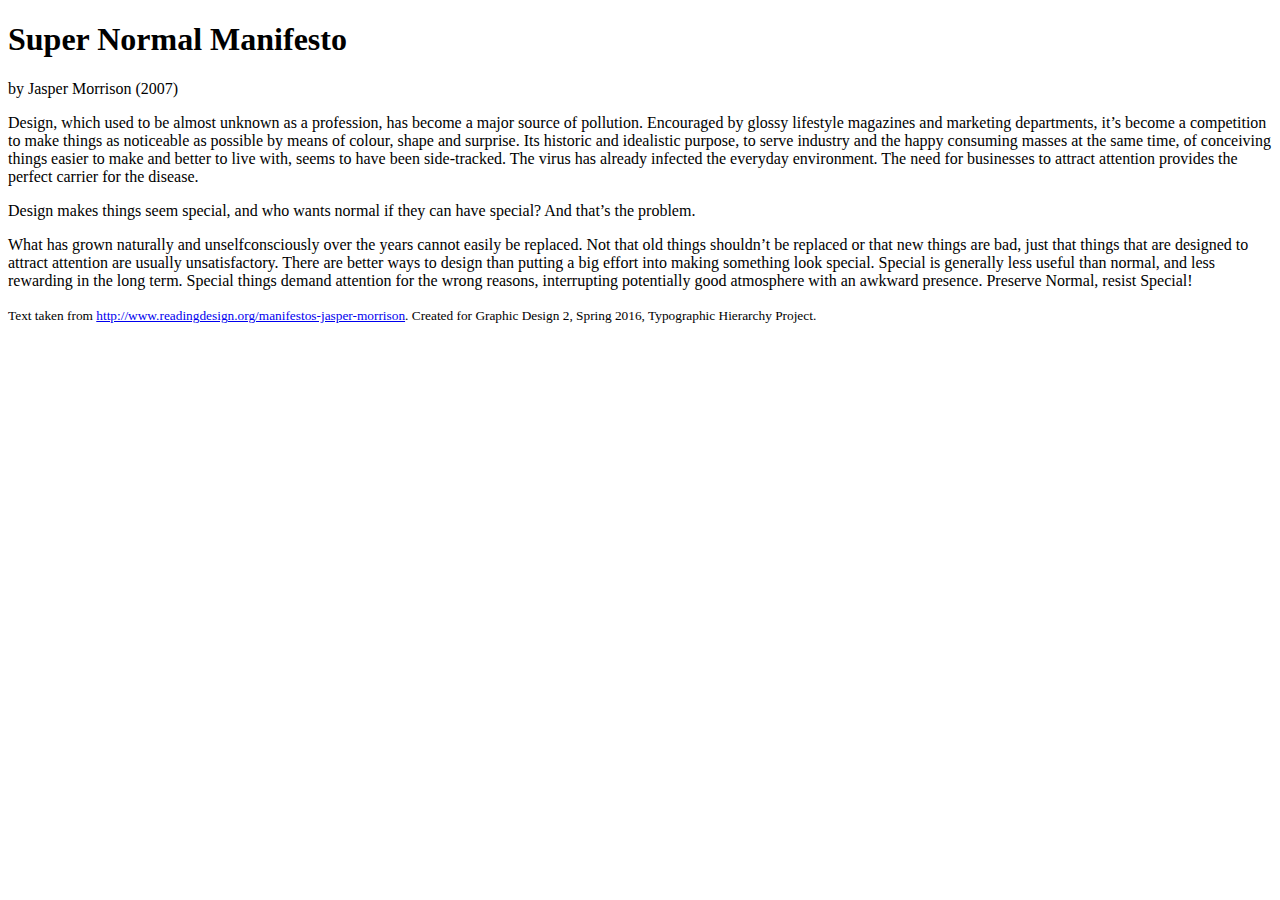
<file: simple-web-typesetting/typedemo.html>
<!doctype html>
<html>

  <head>
    <meta charset="utf-8" />
    <meta name="viewport" content="width=device-width, initial-scale=1">

    <title>@Font-Face Web Type Demo.</title>

    <style>
      /* write your CSS here if you'd like */
    </style>
  </head>

  <body>

    <!-- http://www.readingdesign.org/manifestos-jasper-morrison -->
    <article>
      <header>
        <h1>Super Normal Manifesto</h1>
        <p>by Jasper Morrison (2007)</p>
      </header>

      <section>
        <p>
          Design, which used to be almost unknown as a profession, has become a major source of pollution. Encouraged by glossy lifestyle magazines and marketing departments, it’s become a competition to make things as noticeable as possible by means of colour, shape and surprise. Its historic and idealistic purpose, to serve industry and the happy consuming masses at the same time, of conceiving things easier to make and better to live with, seems to have been side-tracked. The virus has already infected the everyday environment. The need for businesses to attract attention provides the perfect carrier for the disease.
        </p>
        <p>
          Design makes things seem special, and who wants normal if they can have special? And that’s the problem.
        </p>
        <p>
          What has grown naturally and unselfconsciously over the years cannot easily be replaced. Not that old things shouldn’t be replaced or that new things are bad, just that things that are designed to attract attention are usually unsatisfactory. There are better ways to design than putting a big effort into making something look special. Special is generally less useful than normal, and less rewarding in the long term. Special things demand attention for the wrong reasons, interrupting potentially good atmosphere with an awkward presence. Preserve Normal, resist Special!
        </p>
      </section>

      <footer>
        <small>Text taken from <a href="http://www.readingdesign.org/manifestos-jasper-morrison">http://www.readingdesign.org/manifestos-jasper-morrison</a>. Created for Graphic Design 2, Spring 2016, Typographic Hierarchy Project.</small>
      </footer>
    </article>

  </body>
</html>
</file>
<file: background-hijinks/starter.css>
.fixed {
  position: fixed;
  top:    0;
  right:  0;
  bottom: 0;
  left:   0;
}

h1 {
  color: white;
  font-family: Helvetica, Arial, sans-serif;
  font-size: 3vw;
  margin: 0;
  position: fixed;
  left: 50%;
  top:50%;
  -webkit-transform: translate(-50%, -50%);
  -moz-transform: translate(-50%, -50%);
  transform: translate(-50%, -50%);
  z-index: 1000;
}

.one   { z-index:  10; }
.two   { z-index:  20; }
.three { z-index:  30; }
.four  { z-index:  40; }
.five  { z-index:  50; }
.six   { z-index:  60; }
.seven { z-index:  70; }
.eight { z-index:  80; }
.nine  { z-index:  90; }
.ten   { z-index: 100; }

.transparency.ten-percent      { opacity: .1; }
.transparency.twenty-percent   { opacity: .2; }
.transparency.thirty-percent   { opacity: .3; }
.transparency.fourty-percent   { opacity: .4; }
.transparency.fifty-percent    { opacity: .5; }
.transparency.sixty-percent    { opacity: .6; }
.transparency.seventy-percent  { opacity: .7; }
.transparency.eighty-percent   { opacity: .8; }
.transparency.ninety-percent   { opacity: .9; }

/** Background images and other background properties **/
/** if you need some images: https://unsplash.it/images or http://www.unsplash.com **/
/** for help with the background CSS properties: http://www.w3schools.com/css/css_background.asp **/

.one {
  background-image: url('https://unsplash.it/1000/1000?image=992');
  background-repeat: no-repeat;
  background-position: center center;
  background-size: cover;
}

.two {
  background-image: url('https://unsplash.it/1000/1000?image=992');
  background-repeat: no-repeat;
  background-position: left top;
  background-size: contain;
}

.three {
  background-image: url('https://unsplash.it/700/700?image=992');
  background-repeat: no-repeat;
  background-position: right bottom;
}

.four {
  background-image: url('https://unsplash.it/600/600?image=992');
  background-repeat: no-repeat;
  background-position: right top;
}

.five {
  background-image: url('https://unsplash.it/500/500?image=992');
  background-repeat: no-repeat;
  background-position: left bottom;
}

.six {
  background-image: url('https://unsplash.it/400/400?image=992');
  background-repeat: no-repeat;
  background-position: center center;
}
</file>
<file: box-model/css/styles.css>
* {
  text-align: center;
  font-family: helvetica, arial, sans-serif;
}

nav ul {
  list-style: none;
  margin: 0;
  padding: 0;
}

article.fat {
  padding: 100px 0;
  border-top: 1px solid black;
}
article.fat:first-child {
  border-top: none;
}

/* »»»»»»»»»»»»»»»»»»»»»»»» */

#boxmodel section {
  width: 49%;
  display: inline-block;
}

#boxmodel .box {
  background: rgba(132,132,120,1);
  margin: 20px auto;
  padding: 20px;
  border: 20px solid rgba(47,41,38,1);
  width: 300px;
  height: 100px;
}

#boxmodel .border-box {
  box-sizing: border-box;
}

#boxmodel .fat.example {
  margin: 40px auto;
  width: 600px;
  line-height: 30px;
  color: rgba(47,41,38,1);
}

.marginalia {
  background: rgba(169,87,86,1);
  padding: 30px;
}

.bordertronic {
  background: rgba(197,192,101,1);
  padding: 30px;
}

.padtastic {
  background: rgba(140,165,115,1);
  padding: 30px;
}

#boxmodel .fat.example div {
  padding-top: 1px;
}

p.contents {
  background: rgba(132,132,120,1);
  text-transform: uppercase;
  letter-spacing: 1px;
  padding: 30px;
  margin: 0;
}

/* »»»»»»»»»»»»»»»»»»»»»»»» */

.left { float: left; }
.right { float: right; }
.clear { clear: both; }

.cf:before,
.cf:after {
  content: "";
  display: table;
  clear: both;
}

.columns .left   { background: rgba(140,165,115,1); }
.columns .right  { background: rgba(197,192,101,1); }
.columns .center { background: rgba(169,87,86,1); }

.columns p { height: 300px; }

.columns .left, .columns .right { width: 200px; }

.columns .center { margin-left: 230px; margin-right: 230px; }

/* »»»»»»»»»»»»»»»»»»»»» */

img {
  max-width: 100%;
  height: auto;
}
</file>
<file: lyrical-grid/percentages.css>
/** ******************************************** **/
/** ******************************************** **/
/** Design Students: Please Don't Edit this File **/
/** ******************************************** **/
/** ******************************************** **/

* {
  -webkit-box-sizing: border-box;
  -moz-box-sizing: border-box;
  box-sizing: border-box;
  margin: 0;
  padding: 0;
}

.wrapper {
  width: 100%;
  margin-left: auto;
  margin-right: auto;
}

/** setup! **/
.block {
  float: left;
  position: relative;
  width: 100%;
}

.block::after {
  padding-top: 100%;
  display: block;
  content: '';
}

.block img {
  width: 100%;
  height: auto;
}

.three-quarter.block {
  width: 75%;
}

.two-third.block {
  width: calc(100% / 3 * 2);
}

.half.block {
  width: 50%;
}

.third.block {
  width: calc(100% / 3);
}

.quarter.block {
  width: 25%;
}

h1, h2, h3, h4, h5, h6, p {
  position: absolute;
  left: 50%;
  top: 50%;
  -webkit-transform: translate(-50%, -50%);
  -moz-transform: translate(-50%, -50%);
  transform: translate(-50%, -50%);
  text-align: center;
  font-family: "Helvetica Neue", Helvetica, Arial, sans-serif;
  font-weight: bold;
  font-size: 1vw;
}
</file>
<file: media-query-basics/responsive.css>
/** These styles are the base styles. Use this top part for phones and things that won't change at all **/
body {
  background: red;
  color: white;
}

h1, p { font-size: 20px; }

#wrapper {
  padding: 20px;
}

@media (min-width: 600px) and (max-width: 767px) {
  body {
    background: purple;
    transform: rotate(-10deg);
  }
}

/** This is for screens wider than 768px, basically, tablets and small computers **/
/** you only need to write new styles in these media queries when you want to override or update a style from earlier in the style sheet **/
@media (min-width: 768px) {
  body {
    background: green;
    color: black;
  }
  h1 { font-size: 40px; }
}

/** This is for screens wider than 996px, smaller laptops and desktops **/
@media (min-width: 992px) {
  body {
    background: blue;
  }
  h1 { font-size: 60px; }
  p { font-size: 30px; }

  #wrapper {
    max-width: 992px;
    margin: 0 auto;
    padding: 0;
  }
}

/** This is for screens wider than 1200px, larger laptops and desktops **/
@media (min-width: 1200px) {
  body {
    background: wheat;
  }
}
</file>
<file: playing-with-positioning/style.css>
body, .grey {
  background-color: rgba(132,132,120,1);
}

.red {
  background-color: rgba(169,87,86,1);
}

.blue {
  background-color: rgba(157,178,176,1);
}

.green {
  background-color: rgba(140,165,115,1);
}

.yellow {
  background-color: rgba(197,192,101,1);
}

.white {
  background-color: white;
}
</file>
<file: stripes/stripes.css>
* {
  position: relative;
  -webkit-box-sizing: inherit;
  -moz-box-sizing: inherit;
  box-sizing: inherit;
}

html {
  -webkit-box-sizing: border-box;
  -moz-box-sizing: border-box;
  box-sizing: border-box;
}

body {
  font-family: Helvetica, Arial, sans-serif;
  padding: 0;
  margin: 0;
}

.stripe {
  padding-top:    2rem;
  padding-bottom: 2rem;
}

.container {
  max-width: 75em;
}

.mlrauto {
  margin-left:  auto;
  margin-right: auto;
}

/* Color Palette */

.bg-pink            { background-color: rgba(236,064,121,1); }
.bg-brown           { background-color: rgba(047,041,038,1); }
.bg-gray            { background-color: rgba(132,132,120,1); }
.bg-darkgray        { background-color: rgba(096,103,103,1); }
.bg-lightgray       { background-color: rgba(194,211,186,1); }
.bg-red             { background-color: rgba(183,080,081,1); }
.bg-orange          { background-color: rgba(195,115,099,1); }
.bg-yellow          { background-color: rgba(197,192,101,1); }
.bg-green           { background-color: rgba(140,165,115,1); }
.bg-blue            { background-color: rgba(157,178,176,1); }
.bg-purple          { background-color: rgba(174,139,164,1); }
.bg-black           { background-color: rgba(000,000,000,1); }

.white              { color: white; }
.black              { color: black; }
</file>
<file: playing-with-positioning/kb.css>
* { z-index: 1; }

.top,
.right,
.bottom,
.left {
  position: absolute;
}

.top    {    top:0; }
.right  {  right:0; }
.bottom { bottom:0; }
.left   {   left:0; }

div.red,
div.green,
div.blue,
div.yellow {
  height: 144px;
  overflow: hidden;
  width: 144px;
}

.white {
  z-index: 99;
}

.white.top    {    top:12px; }
.white.right  {  right:12px; }
.white.bottom { bottom:12px; }
.white.left   {   left:12px; }

.white {
  display: block;
  height: 36px;
  overflow: hidden;
  width: 36px;
}

p {
  text-indent: 100%;
  white-space: nowrap;
  overflow: hidden;
  margin: 0;
  padding: 0;
}

h1 {
  position: absolute;
  top: 45%;
  left:50%;
  margin-left:-300px;
  text-align: center;
  width:600px;
}
</file>
<file: simple-web-typesetting/editme.css>
/** ******************************************** **/
/** ******************************************** **/
/** *** Please Make Changes in this CSS file *** **/
/** ******************************************** **/
/** ******************************************** **/
</file>
